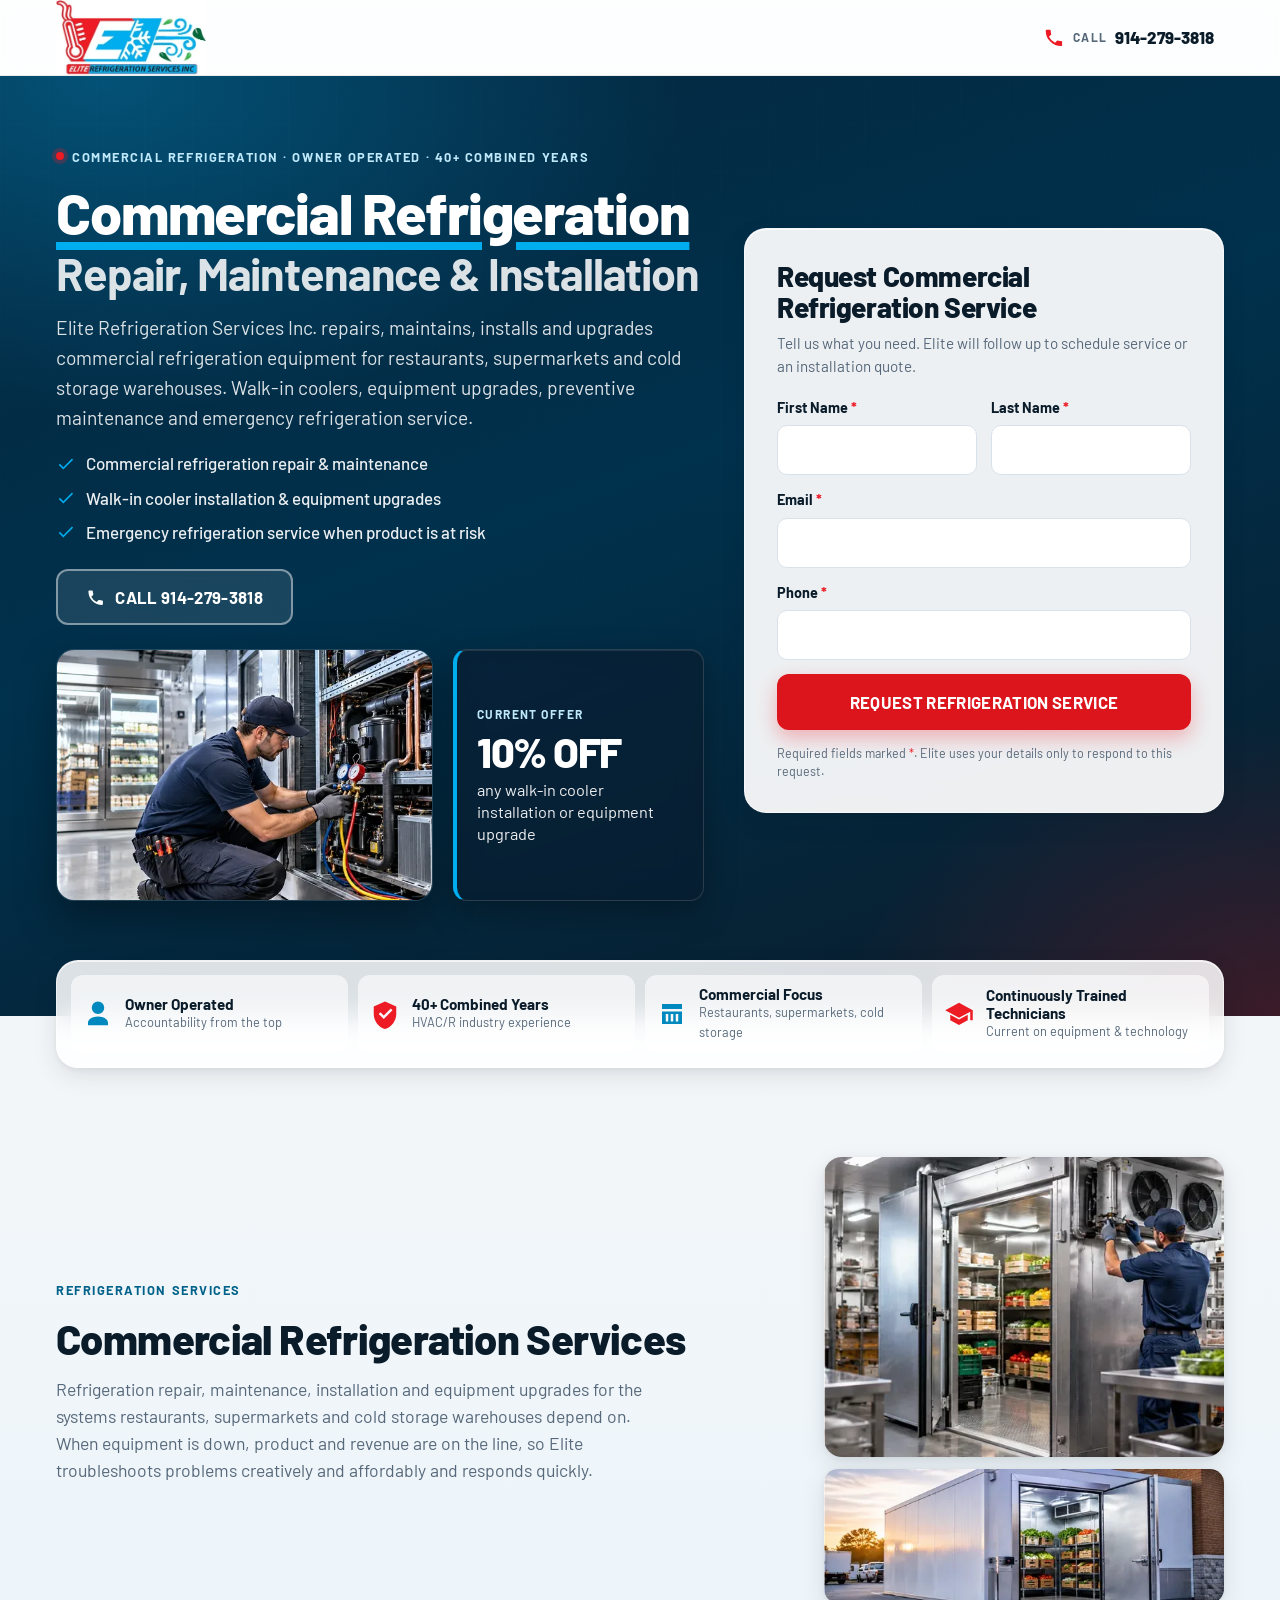
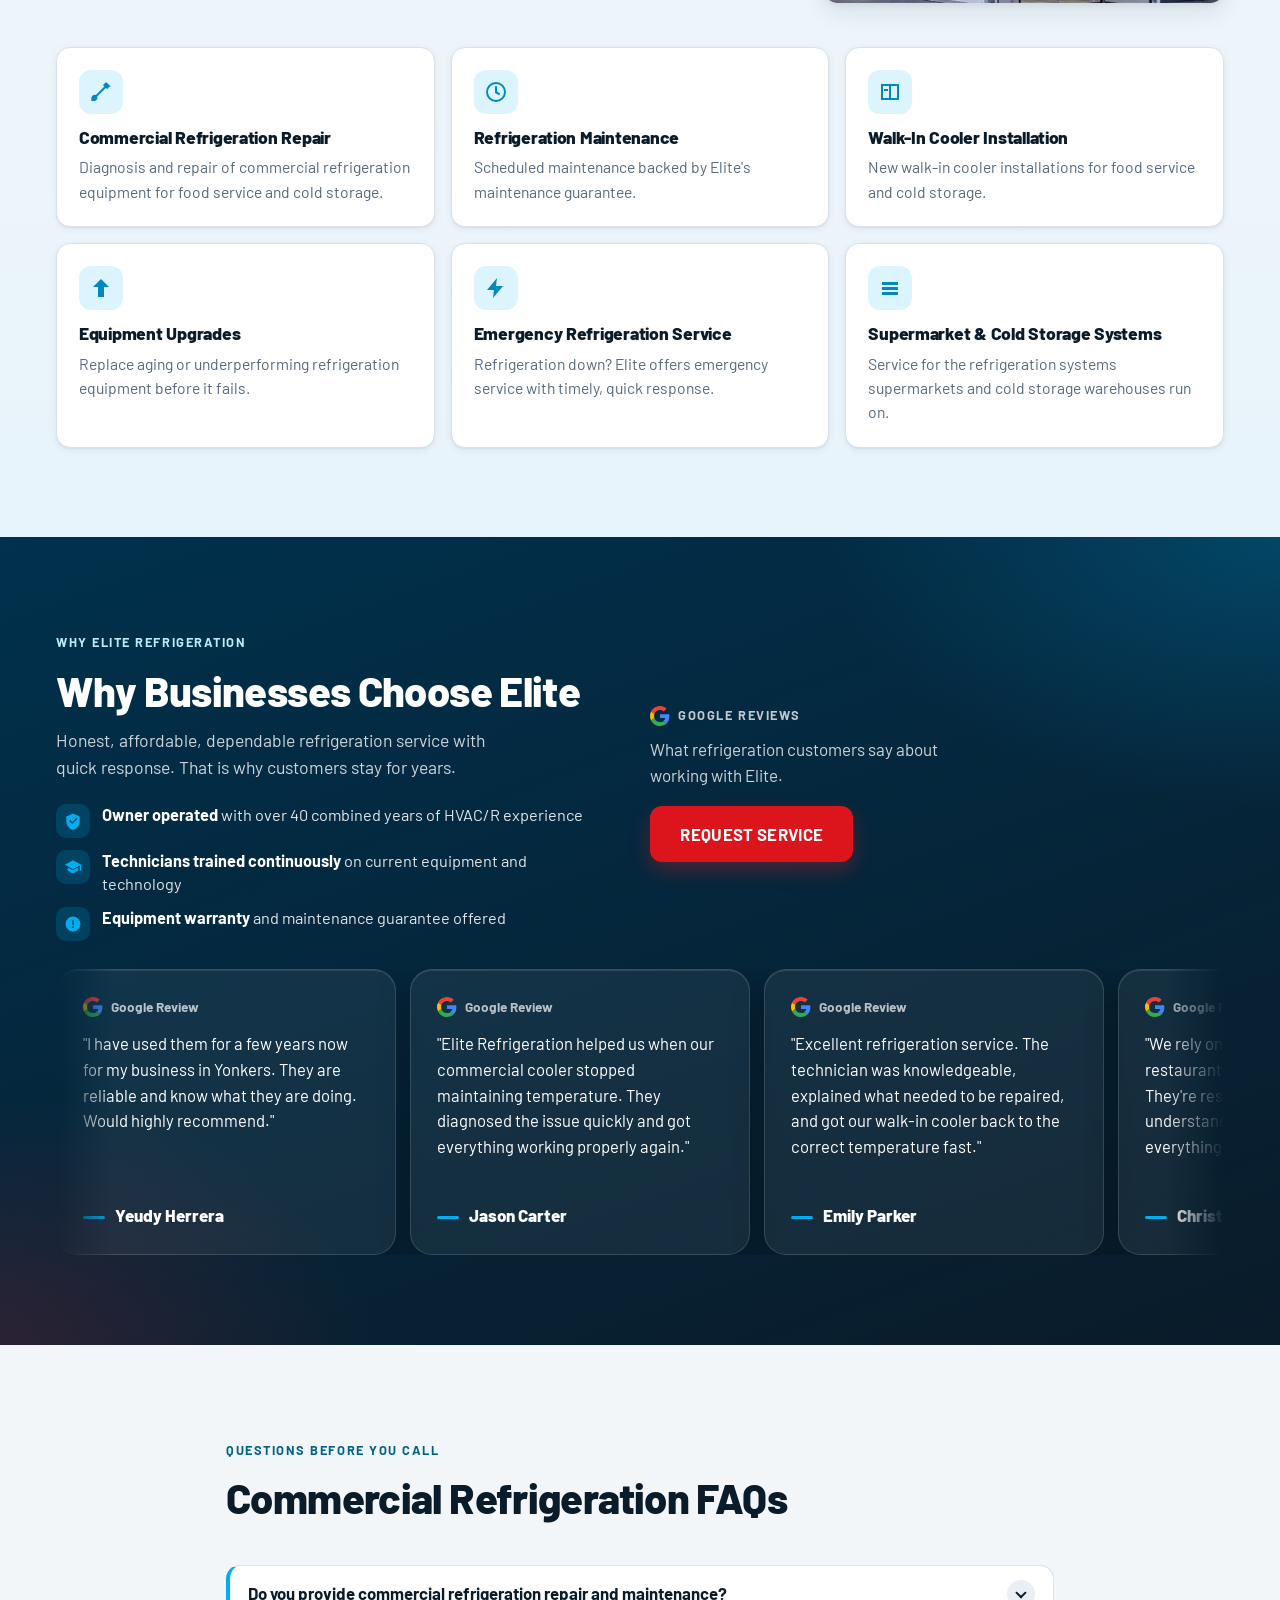
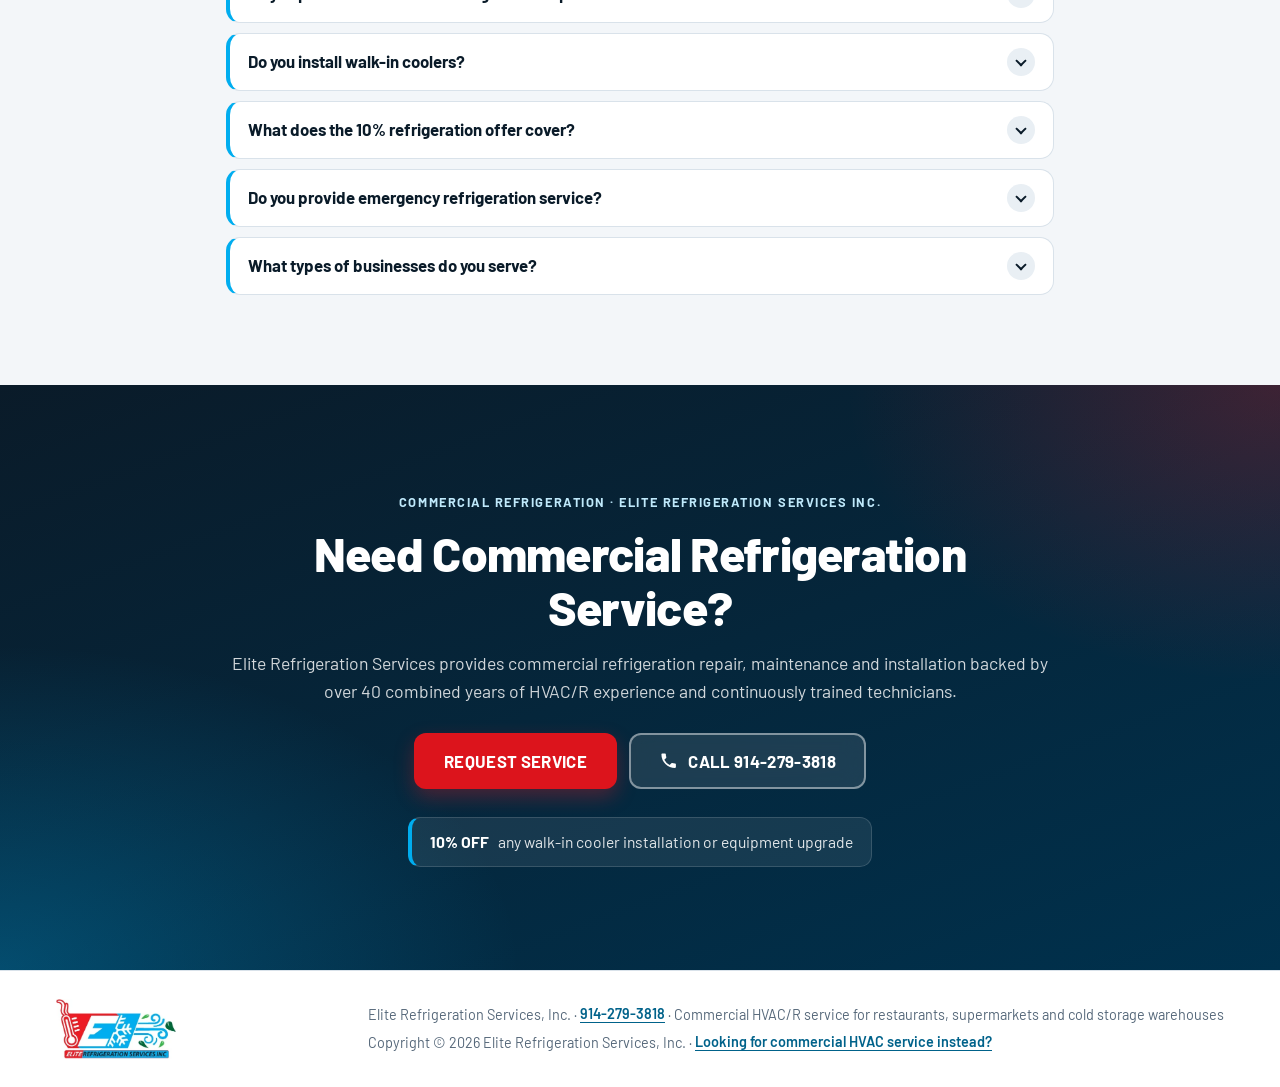
<file: index.html>
<!DOCTYPE html>
<html lang="en">
<head>
  <meta charset="utf-8">
  <meta name="viewport" content="width=device-width, initial-scale=1">
  <title>Elite Refrigeration Services Inc.</title>
  <meta name="robots" content="noindex">
  <!-- Router: each Google Ads campaign should link directly to /refrigeration/ or /hvac/.
       This page only forwards stray visits (with their query string intact) to the matching campaign page. -->
  <script>
    (function () {
      var p = new URLSearchParams(location.search);
      var s = [p.get('service'), p.get('utm_campaign'), p.get('utm_term'), p.get('utm_content')].join(' ').toLowerCase();
      var hvac = /hvac|heat[\s-]?pump|ductless|mini[\s-]?split|air[\s-]?cond|\bac\b|heating|furnace|rooftop/.test(s);
      var refr = /refrig|cooler|freezer|walk-?in|cold[\s-]?storage/.test(s);
      var target = (hvac && !refr) ? 'hvac/' : 'refrigeration/';
      location.replace(target + location.search);
    })();
  </script>
  <meta http-equiv="refresh" content="0; url=refrigeration/">
</head>
<body>
  <p>Continue to <a href="refrigeration/">Commercial Refrigeration</a> or <a href="hvac/">Commercial HVAC</a>.</p>
</body>
</html>
</file>
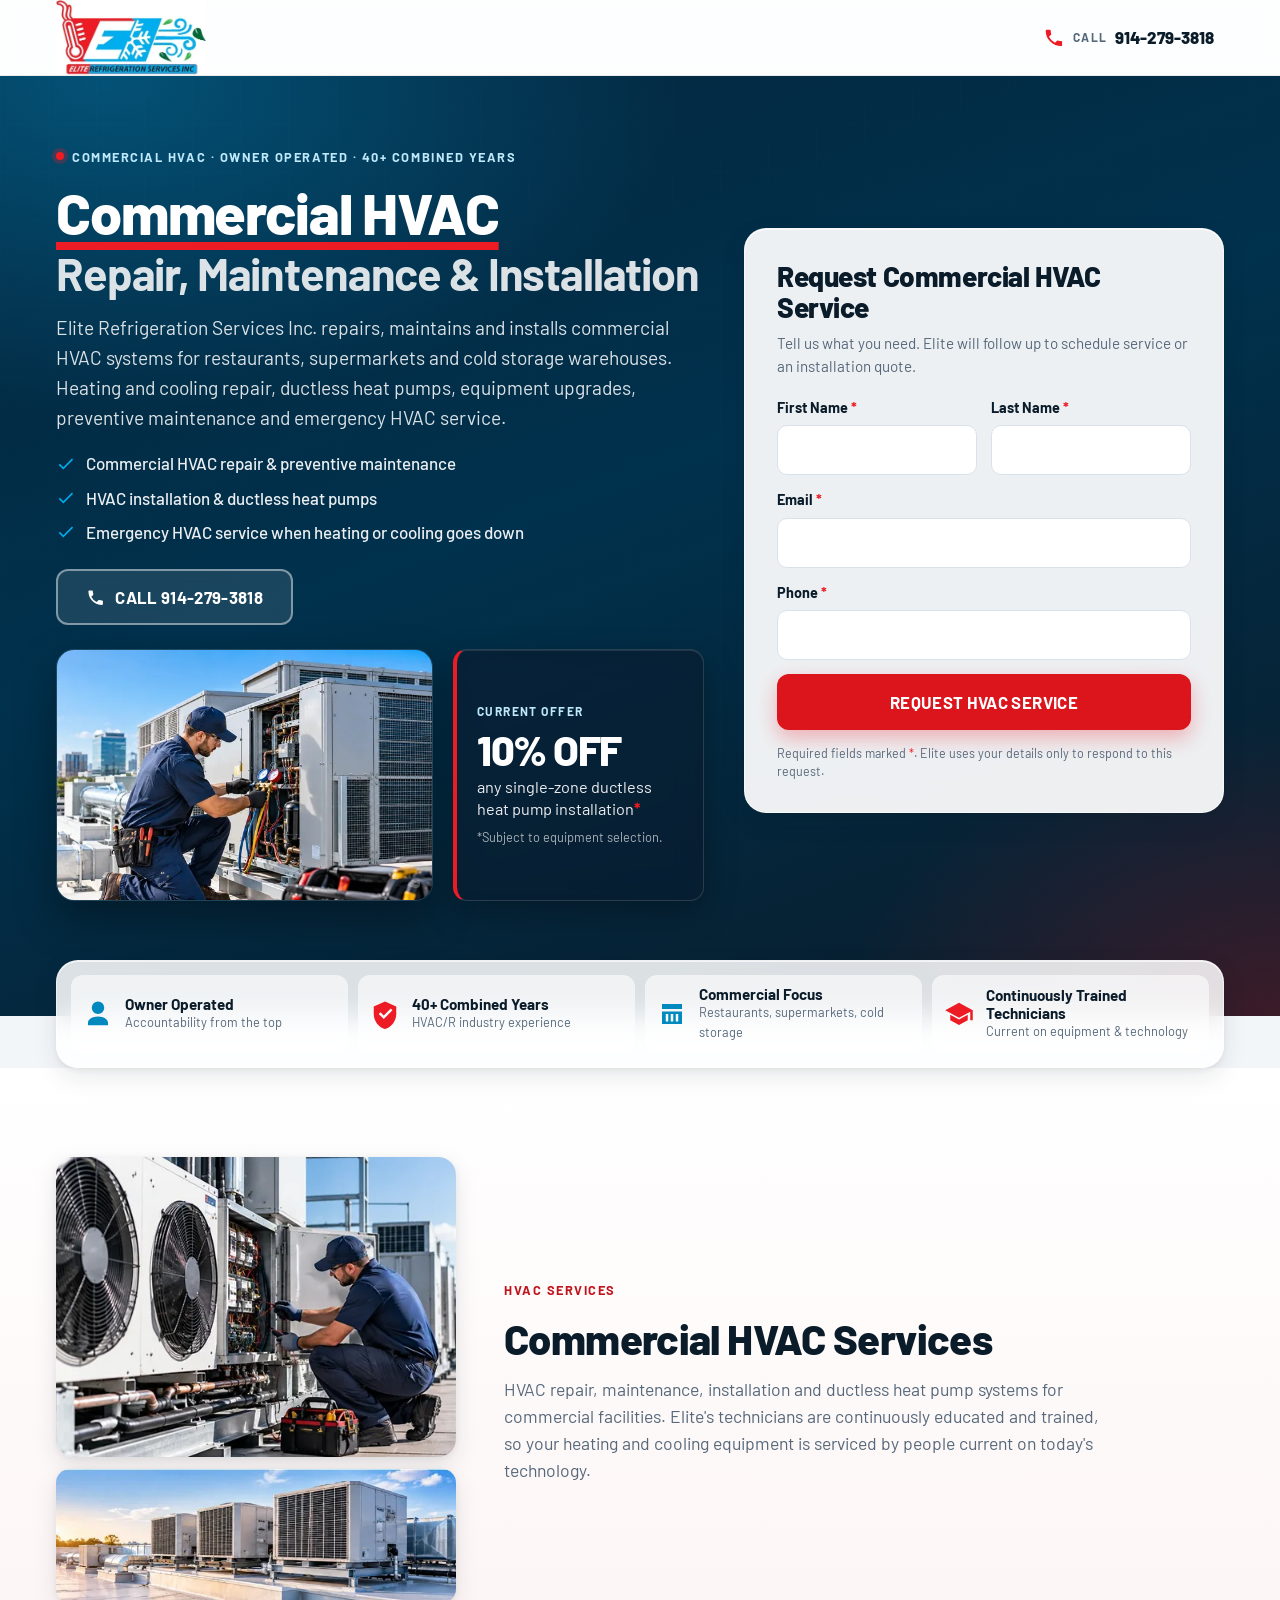
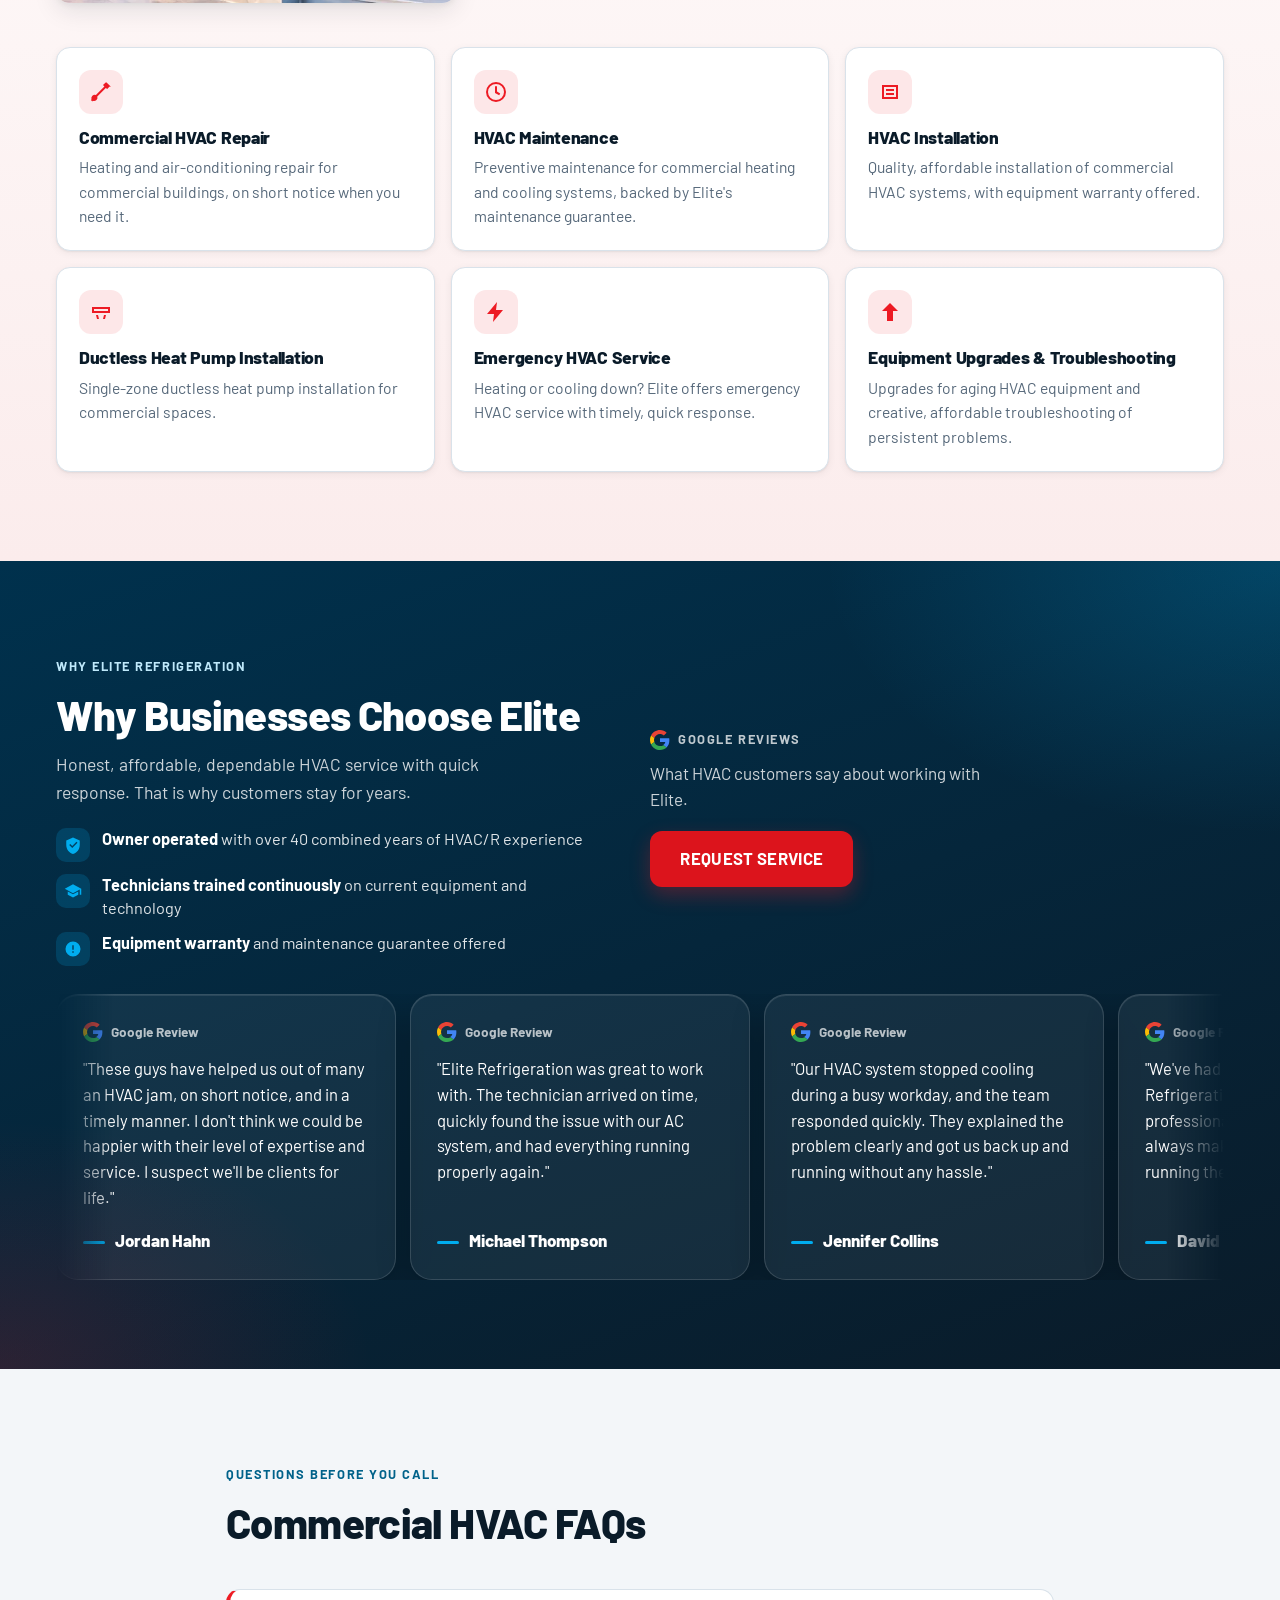
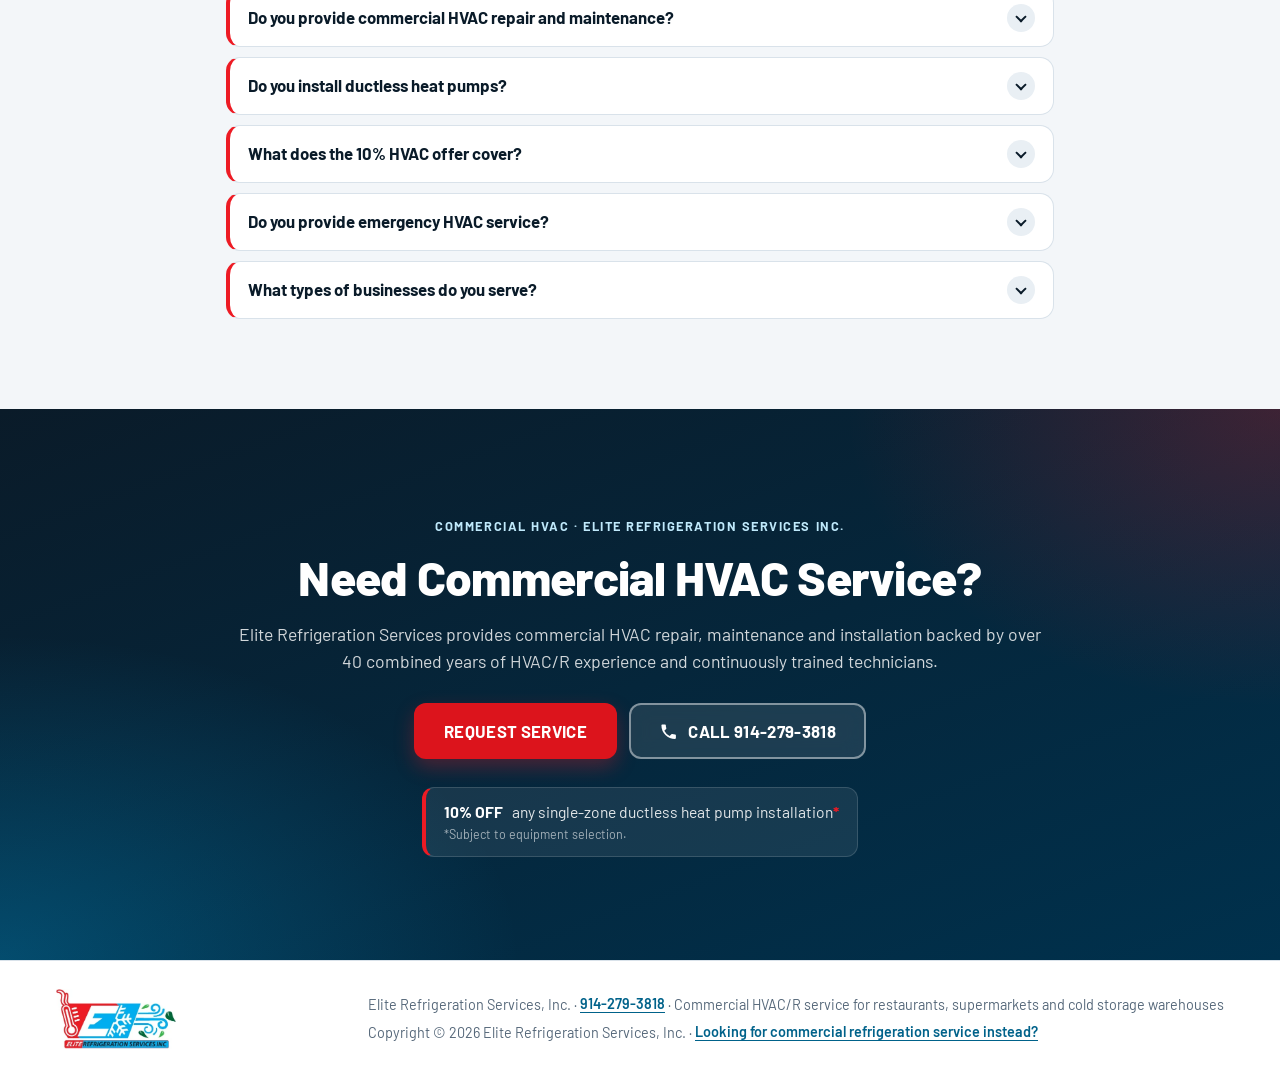
<file: hvac/index.html>
<!DOCTYPE html>
<html lang="en" data-service="hvac">
<head>
  <meta charset="utf-8">
  <meta name="viewport" content="width=device-width, initial-scale=1, viewport-fit=cover">
  <title>Commercial HVAC Repair, Maintenance &amp; Installation | Elite Refrigeration Services Inc.</title>
  <meta name="description" content="Commercial HVAC repair, maintenance, installation and ductless heat pump systems for restaurants, supermarkets and cold storage warehouses. Owner operated, 40+ combined years HVAC/R experience. 10% off single-zone ductless heat pump installation. Call 914-279-3818.">
  <link rel="canonical" href="https://go.eliterefrigeration.com/elite-offer/hvac/">
  <meta name="theme-color" content="#00314D">
  <meta property="og:type" content="website">
  <meta property="og:site_name" content="Elite Refrigeration Services Inc.">
  <meta property="og:title" content="Commercial HVAC Repair, Maintenance &amp; Installation">
  <meta property="og:description" content="Commercial HVAC repair, maintenance, installation and ductless heat pump systems for restaurants, supermarkets and cold storage warehouses. Owner operated, 40+ combined years HVAC/R experience. 10% off single-zone ductless heat pump installation. Call 914-279-3818.">
  <meta property="og:url" content="https://go.eliterefrigeration.com/elite-offer/hvac/">
  <meta property="og:image" content="https://go.eliterefrigeration.com/elite-offer/assets/images/hvac-hero-900.jpg">
  <meta name="twitter:card" content="summary_large_image">
  <link rel="icon" href="data:image/svg+xml,%3Csvg xmlns='http://www.w3.org/2000/svg' viewBox='0 0 64 64'%3E%3Crect width='64' height='64' rx='14' fill='%2300314D'/%3E%3Cpath d='M32 10v44M13 21l38 22M13 43l38-22' stroke='%2300ADEF' stroke-width='6' stroke-linecap='round'/%3E%3Ccircle cx='32' cy='32' r='6' fill='%23ED1B24'/%3E%3C/svg%3E">
  <script>document.documentElement.className += ' js';</script>

  <link rel="preconnect" href="https://fonts.googleapis.com">
  <link rel="preconnect" href="https://fonts.gstatic.com" crossorigin>
  <link rel="stylesheet" href="../assets/css/styles.css">
  <!-- Web font loads without blocking render; the metric-matched fallback renders first (font-display: swap). -->
  <link rel="stylesheet" href="https://fonts.googleapis.com/css2?family=Barlow:wght@400;500;600;700;800&display=swap" media="print" onload="this.media='all'">
  <noscript><link rel="stylesheet" href="https://fonts.googleapis.com/css2?family=Barlow:wght@400;500;600;700;800&display=swap"></noscript>

  <!-- Google Tag Manager: paste the GTM container snippet here. Do not hard-code IDs without confirming them.
  <script>(function(w,d,s,l,i){ ... })(window,document,'script','dataLayer','GTM-XXXXXXX');</script>
  -->
  <!-- Google Ads / GA4 (gtag.js) alternative if GTM is not used:
  <script async src="https://www.googletagmanager.com/gtag/js?id=AW-XXXXXXXXX"></script>
  <script>window.dataLayer=window.dataLayer||[];function gtag(){dataLayer.push(arguments);}gtag('js',new Date());gtag('config','AW-XXXXXXXXX');gtag('config','G-XXXXXXXXXX');</script>
  -->
  <script>window.dataLayer = window.dataLayer || [];</script>

  <script type="application/ld+json">
  {
    "@context": "https://schema.org",
    "@type": "HVACBusiness",
    "name": "Elite Refrigeration Services Inc.",
    "telephone": "+1-914-279-3818",
    "url": "https://eliterefrigeration.com/",
    "slogan": "Discover True Service",
    "description": "Owner operated commercial HVAC and refrigeration (HVAC/R) company with over 40 combined years of industry experience, serving supermarkets, cold storage warehouses and restaurants."
  }
  </script>
</head>
<body class="page--hvac">
  <!-- Google Tag Manager (noscript): paste the GTM noscript iframe here. -->

  <a class="skip-link" href="#request-service">Skip to service request form</a>

  <!-- ============================== HEADER ============================== -->
  <header class="site-header" id="site-header">
    <div class="container header-inner">
      <a class="brand" href="#top" aria-label="Elite Refrigeration Services Inc. – back to top">
        <picture>
          <source srcset="../assets/images/elite-refrigeration-logo.webp" type="image/webp">
          <img src="../assets/images/elite-refrigeration-logo.png" width="350" height="175" alt="Elite Refrigeration Services Inc." decoding="async">
        </picture>
      </a>
      <a id="header-phone" class="header-phone" href="tel:9142793818" data-conversion-type="phone" data-service="hvac" data-cta-label="header-phone">
        <svg class="icon" aria-hidden="true" viewBox="0 0 24 24"><path d="M6.6 10.8a15.1 15.1 0 0 0 6.6 6.6l2.2-2.2a1 1 0 0 1 1-.25c1.1.37 2.3.57 3.6.57a1 1 0 0 1 1 1V20a1 1 0 0 1-1 1A17 17 0 0 1 3 4a1 1 0 0 1 1-1h3.5a1 1 0 0 1 1 1c0 1.25.2 2.45.57 3.57a1 1 0 0 1-.25 1L6.6 10.8Z"/></svg>
        <span class="header-phone__label">Call</span>
        <span class="header-phone__number">914-279-3818</span>
      </a>
    </div>
  </header>

  <main id="top">

    <!-- ============================== HERO + LEAD FORM ============================== -->
    <section class="hero hero--single" aria-labelledby="hero-heading">
      <div class="hero__bg" aria-hidden="true"></div>
      <div class="container hero__grid">

        <div class="hero__main">
          <div class="hero__copy">
            <p class="eyebrow eyebrow--light"><span class="eyebrow__dot" aria-hidden="true"></span>Commercial HVAC · Owner Operated · 40+ Combined Years</p>
            <h1 id="hero-heading" class="hero__title">
              <span class="hero__svc hero__svc--hvac">Commercial HVAC</span>
              <span class="hero__title-line">Repair, Maintenance &amp; Installation</span>
            </h1>
            <p class="hero__lead">Elite Refrigeration Services Inc. repairs, maintains and installs commercial HVAC systems for restaurants, supermarkets and cold storage warehouses. Heating and cooling repair, ductless heat pumps, equipment upgrades, preventive maintenance and emergency HVAC service.</p>
            <!-- SERVICE AREA (verify first): once confirmed, set SERVICE_AREA in the generator or add here:
                 <p class="hero__area">Serving Westchester County and the Bronx</p> -->
          </div>

          <ul class="hero__points" aria-label="Key facts">
            <li><svg class="icon" aria-hidden="true" viewBox="0 0 24 24"><path d="M9 16.2 4.8 12l-1.4 1.4L9 19 21 7l-1.4-1.4z"/></svg>Commercial HVAC repair &amp; preventive maintenance</li>
            <li><svg class="icon" aria-hidden="true" viewBox="0 0 24 24"><path d="M9 16.2 4.8 12l-1.4 1.4L9 19 21 7l-1.4-1.4z"/></svg>HVAC installation &amp; ductless heat pumps</li>
            <li><svg class="icon" aria-hidden="true" viewBox="0 0 24 24"><path d="M9 16.2 4.8 12l-1.4 1.4L9 19 21 7l-1.4-1.4z"/></svg>Emergency HVAC service when heating or cooling goes down</li>
          </ul>

          <div class="hero__actions">
            <a id="hero-phone" class="btn btn--glass btn--lg" href="tel:9142793818" data-conversion-type="phone" data-service="hvac" data-cta-label="hero-phone">
              <svg class="icon" aria-hidden="true" viewBox="0 0 24 24"><path d="M6.6 10.8a15.1 15.1 0 0 0 6.6 6.6l2.2-2.2a1 1 0 0 1 1-.25c1.1.37 2.3.57 3.6.57a1 1 0 0 1 1 1V20a1 1 0 0 1-1 1A17 17 0 0 1 3 4a1 1 0 0 1 1-1h3.5a1 1 0 0 1 1 1c0 1.25.2 2.45.57 3.57a1 1 0 0 1-.25 1L6.6 10.8Z"/></svg>
              Call 914-279-3818
            </a>
            <a id="hero-request-service" class="btn btn--red btn--lg hero__mobile-request" href="#request-service" data-scroll-to-form data-conversion-type="lead" data-service="hvac" data-cta-label="hero-request-service">Request Service</a>
          </div>

          <div class="hero__sub">
            <div class="hero__media">
              <picture>
                <source type="image/webp" srcset="../assets/images/hvac-hero-600.webp 600w, ../assets/images/hvac-hero-900.webp 900w" sizes="(max-width: 899px) calc(100vw - 32px), 400px">
                <img src="../assets/images/hvac-hero-900.jpg" srcset="../assets/images/hvac-hero-600.jpg 600w, ../assets/images/hvac-hero-900.jpg 900w" sizes="(max-width: 899px) calc(100vw - 32px), 400px" width="900" height="600" alt="HVAC technician reading refrigerant gauges on a rooftop commercial HVAC unit" decoding="async">
              </picture>
            </div>
            <div class="hero__offer glass-dark hero__offer--hvac" id="offer">
              <p class="hero__offer-kicker">Current Offer</p>
              <p class="hero__offer-value">10% OFF</p>
              <p class="hero__offer-text">any single-zone ductless heat pump installation<span class="asterisk">*</span></p>
              <p class="hero__offer-note">*Subject to equipment selection.</p>
            </div>
          </div>
        </div>

        <div class="hero__form" id="request-service">
          <div class="form-card glass">
            <div class="form-card__head">
              <h2 class="form-card__title">Request Commercial HVAC Service</h2>
              <p class="form-card__sub">Tell us what you need. Elite will follow up to schedule service or an installation quote.</p>
            </div>

            <!-- CONNECT EXISTING ELITE REFRIGERATION FORM ENDPOINT HERE
                 Set the form "action" attribute to the existing lead endpoint (WordPress form handler, CRM webhook, Zapier, etc.).
                 assets/js/main.js POSTs the fields via fetch() when an action is present and expects a 2xx response.
                 Replace the honeypot with the existing bot protection (reCAPTCHA / hCaptcha / Turnstile) if required.
                 The page never fakes a successful submission: with no action set, visitors are asked to call. -->
            <form id="lead-form" class="lead-form" action="" method="post" novalidate>
              <div class="form-row">
                <div class="field">
                  <label for="first_name">First Name <span class="req" aria-hidden="true">*</span></label>
                  <input id="first_name" name="first_name" type="text" autocomplete="given-name" required aria-required="true" aria-describedby="first_name-error">
                  <p class="field-error" id="first_name-error" aria-live="polite"></p>
                </div>
                <div class="field">
                  <label for="last_name">Last Name <span class="req" aria-hidden="true">*</span></label>
                  <input id="last_name" name="last_name" type="text" autocomplete="family-name" required aria-required="true" aria-describedby="last_name-error">
                  <p class="field-error" id="last_name-error" aria-live="polite"></p>
                </div>
              </div>
              <div class="field">
                <label for="email">Email <span class="req" aria-hidden="true">*</span></label>
                <input id="email" name="email" type="email" autocomplete="email" required aria-required="true" aria-describedby="email-error" inputmode="email" spellcheck="false">
                <p class="field-error" id="email-error" aria-live="polite"></p>
              </div>
              <div class="field">
                <label for="phone">Phone <span class="req" aria-hidden="true">*</span></label>
                <input id="phone" name="phone" type="tel" autocomplete="tel" required aria-required="true" aria-describedby="phone-error" inputmode="tel">
                <p class="field-error" id="phone-error" aria-live="polite"></p>
              </div>

              <!-- Honeypot bot protection: hidden from humans, must stay empty. -->
              <div class="hp" aria-hidden="true">
                <label for="company_website">Website</label>
                <input id="company_website" name="company_website" type="text" tabindex="-1" autocomplete="off">
              </div>

              <!-- Service context + Google Ads attribution (populated by JS from the URL; never shown to visitors) -->
              <input type="hidden" name="service_needed" value="Commercial HVAC">
              <input type="hidden" name="service_interest" id="f-service_interest" value="hvac">
              <input type="hidden" name="landing_page" id="f-landing_page" value="elite-offer-hvac">
              <input type="hidden" name="utm_source" id="f-utm_source">
              <input type="hidden" name="utm_medium" id="f-utm_medium">
              <input type="hidden" name="utm_campaign" id="f-utm_campaign">
              <input type="hidden" name="utm_term" id="f-utm_term">
              <input type="hidden" name="utm_content" id="f-utm_content">
              <input type="hidden" name="gclid" id="f-gclid">
              <input type="hidden" name="gbraid" id="f-gbraid">
              <input type="hidden" name="wbraid" id="f-wbraid">
              <input type="hidden" name="page_url" id="f-page_url" value="">

              <p class="form-status" id="form-status" role="status" aria-live="polite" hidden></p>

              <button id="form-submit" class="btn btn--red btn--lg btn--block" type="submit" data-conversion-type="lead" data-service="hvac" data-cta-label="form-submit">Request HVAC Service</button>
              <p class="form-fineprint">Required fields marked <span class="req">*</span>. Elite uses your details only to respond to this request.</p>
            </form>

            <div id="form-success" class="form-success" hidden tabindex="-1">
              <svg class="icon icon--xl" aria-hidden="true" viewBox="0 0 24 24"><path d="M12 2a10 10 0 1 0 0 20 10 10 0 0 0 0-20Zm-1.2 14.2-3.8-3.8 1.4-1.4 2.4 2.4 5.2-5.2 1.4 1.4-6.6 6.6Z"/></svg>
              <h3>Request received</h3>
              <p>Thank you. Elite Refrigeration Services will follow up shortly. Need help right away? Call <a href="tel:9142793818" data-conversion-type="phone" data-service="hvac" data-cta-label="success-phone">914-279-3818</a>.</p>
            </div>
          </div>
        </div>
      </div>
    </section>

    <!-- ============================== TRUST STRIP ============================== -->
    <section class="trust" aria-label="Why customers choose Elite Refrigeration">
      <div class="container">
        <ul class="trust__list glass">
          <li class="trust__item"><svg class="icon" aria-hidden="true" viewBox="0 0 24 24"><path d="M12 12a5 5 0 1 0 0-10 5 5 0 0 0 0 10Zm0 2c-4.4 0-8 2.2-8 5v2h16v-2c0-2.8-3.6-5-8-5Z"/></svg><div><strong>Owner Operated</strong><span>Accountability from the top</span></div></li>
          <li class="trust__item"><svg class="icon" aria-hidden="true" viewBox="0 0 24 24"><path d="M12 2 3 6v6c0 5.5 3.8 10.7 9 12 5.2-1.3 9-6.5 9-12V6l-9-4Zm-1 14-4-4 1.4-1.4L11 13.2l5.6-5.6L18 9l-7 7Z"/></svg><div><strong>40+ Combined Years</strong><span>HVAC/R industry experience</span></div></li>
          <li class="trust__item"><svg class="icon" aria-hidden="true" viewBox="0 0 24 24"><path d="M4 4h16v4H4V4Zm0 6h16v10H4V10Zm3 2v6h2v-6H7Zm4 0v6h2v-6h-2Zm4 0v6h2v-6h-2Z"/></svg><div><strong>Commercial Focus</strong><span>Restaurants, supermarkets, cold storage</span></div></li>
          <li class="trust__item"><svg class="icon" aria-hidden="true" viewBox="0 0 24 24"><path d="M12 3 1 9l11 6 9-4.9V17h2V9L12 3Zm-7 9.6V17l7 3.8 7-3.8v-4.4l-7 3.8-7-3.8Z"/></svg><div><strong>Continuously Trained Technicians</strong><span>Current on equipment &amp; technology</span></div></li>
        </ul>
      </div>
    </section>

    <!-- ============================== SERVICES ============================== -->
    <section class="section service-section service-section--hvac" id="services" aria-labelledby="services-heading">
      <div class="container">
        <div class="service-section__intro reveal">
          <div class="service-section__text">
            <p class="eyebrow eyebrow--red">HVAC Services</p>
            <h2 id="services-heading">Commercial HVAC Services</h2>
            <p class="section__lead">HVAC repair, maintenance, installation and ductless heat pump systems for commercial facilities. Elite's technicians are continuously educated and trained, so your heating and cooling equipment is serviced by people current on today's technology.</p>
          </div>
          <figure class="service-section__media">
            <picture>
                <source type="image/webp" srcset="../assets/images/hvac-services-500.webp 500w, ../assets/images/hvac-services-800.webp 800w" sizes="(max-width: 899px) calc(100vw - 32px), 400px">
                <img src="../assets/images/hvac-services-800.jpg" srcset="../assets/images/hvac-services-500.jpg 500w, ../assets/images/hvac-services-800.jpg 800w" sizes="(max-width: 899px) calc(100vw - 32px), 400px" width="800" height="600" alt="Technician testing the electrical panel of a commercial condenser unit" loading="lazy" decoding="async">
              </picture>
            <picture>
                <source type="image/webp" srcset="../assets/images/hvac-rooftop-units-600.webp 600w, ../assets/images/hvac-rooftop-units-900.webp 900w" sizes="(max-width: 899px) calc(100vw - 32px), 400px">
                <img src="../assets/images/hvac-rooftop-units-900.jpg" srcset="../assets/images/hvac-rooftop-units-600.jpg 600w, ../assets/images/hvac-rooftop-units-900.jpg 900w" sizes="(max-width: 899px) calc(100vw - 32px), 400px" width="900" height="300" alt="Row of rooftop commercial HVAC condensing units" loading="lazy" decoding="async">
              </picture>
          </figure>
        </div>
        <ul class="cards cards--3 reveal" aria-label="Commercial HVAC Services">
            <li class="card card--red">
              <span class="card__icon" aria-hidden="true"><svg viewBox="0 0 24 24"><path d="m21.7 6.6-3.9-3.9a1 1 0 0 0-1.4 0L14 5.1l1.4 1.4-8.5 8.5a3.5 3.5 0 0 0-4.4 4.4l-.6.6 1.4 1.4.6-.6a3.5 3.5 0 0 0 4.4-4.4l8.5-8.5L18.2 9l2.4-2.4a1 1 0 0 0 1.1 0Z"/></svg></span>
              <h3>Commercial HVAC Repair</h3>
              <p>Heating and air-conditioning repair for commercial buildings, on short notice when you need it.</p>
            </li>
            <li class="card card--red">
              <span class="card__icon" aria-hidden="true"><svg viewBox="0 0 24 24"><path d="M12 6a1 1 0 0 1 1 1v4.6l3.2 1.9-1 1.7L11 13V7a1 1 0 0 1 1-1Zm0-4a10 10 0 1 1 0 20 10 10 0 0 1 0-20Zm0 2a8 8 0 1 0 0 16 8 8 0 0 0 0-16Z"/></svg></span>
              <h3>HVAC Maintenance</h3>
              <p>Preventive maintenance for commercial heating and cooling systems, backed by Elite's maintenance guarantee.</p>
            </li>
            <li class="card card--red">
              <span class="card__icon" aria-hidden="true"><svg viewBox="0 0 24 24"><path d="M4 5h16v14H4V5Zm2 2v10h12V7H6Zm2 2h8v2H8V9Zm0 4h8v2H8v-2Z"/></svg></span>
              <h3>HVAC Installation</h3>
              <p>Quality, affordable installation of commercial HVAC systems, with equipment warranty offered.</p>
            </li>
            <li class="card card--red">
              <span class="card__icon" aria-hidden="true"><svg viewBox="0 0 24 24"><path d="M3 7h18v6H3V7Zm2 2v2h14V9H5Zm2 6h2l1 4H8l-1-4Zm8 0h2l-1 4h-2l1-4Z"/></svg></span>
              <h3>Ductless Heat Pump Installation</h3>
              <p>Single-zone ductless heat pump installation for commercial spaces.</p>
            </li>
            <li class="card card--red">
              <span class="card__icon" aria-hidden="true"><svg viewBox="0 0 24 24"><path d="M13 2 3 14h7l-1 8 10-12h-7l1-8Z"/></svg></span>
              <h3>Emergency HVAC Service</h3>
              <p>Heating or cooling down? Elite offers emergency HVAC service with timely, quick response.</p>
            </li>
            <li class="card card--red">
              <span class="card__icon" aria-hidden="true"><svg viewBox="0 0 24 24"><path d="M12 3 4 11h5v10h6V11h5l-8-8Z"/></svg></span>
              <h3>Equipment Upgrades &amp; Troubleshooting</h3>
              <p>Upgrades for aging HVAC equipment and creative, affordable troubleshooting of persistent problems.</p>
            </li>
        </ul>
      </div>
    </section>

    <!-- ============================== WHY ELITE + REVIEWS ============================== -->
    <section class="section proof" id="why-elite" aria-labelledby="why-heading">
      <div class="proof__bg" aria-hidden="true"></div>
      <div class="container">
        <div class="proof__grid reveal">
          <div class="proof__intro">
            <p class="eyebrow eyebrow--light">Why Elite Refrigeration</p>
            <h2 id="why-heading">Why Businesses Choose Elite</h2>
            <p class="proof__lead">Honest, affordable, dependable HVAC service with quick response. That is why customers stay for years.</p>
            <ul class="proof__list">
              <li><span class="proof__mark" aria-hidden="true"><svg viewBox="0 0 24 24"><path d="M12 2 3 6v6c0 5.5 3.8 10.7 9 12 5.2-1.3 9-6.5 9-12V6l-9-4Zm-1 14-4-4 1.4-1.4L11 13.2l5.6-5.6L18 9l-7 7Z"/></svg></span><span><strong>Owner operated</strong> with over 40 combined years of HVAC/R experience</span></li>
              <li><span class="proof__mark" aria-hidden="true"><svg viewBox="0 0 24 24"><path d="M12 3 1 9l11 6 9-4.9V17h2V9L12 3Zm-7 9.6V17l7 3.8 7-3.8v-4.4l-7 3.8-7-3.8Z"/></svg></span><span><strong>Technicians trained continuously</strong> on current equipment and technology</span></li>
              <li><span class="proof__mark" aria-hidden="true"><svg viewBox="0 0 24 24"><path d="M12 2a10 10 0 1 0 0 20 10 10 0 0 0 0-20Zm1 15h-2v-2h2v2Zm0-4h-2V7h2v6Z"/></svg></span><span><strong>Equipment warranty</strong> and maintenance guarantee offered</span></li>
            </ul>
          </div>
          <div class="proof__aside">
            <p class="proof__aside-kicker"><svg class="icon" aria-hidden="true" viewBox="0 0 48 48"><path fill="#EA4335" d="M24 9.5c3.5 0 6.6 1.2 9.1 3.6l6.8-6.8C35.8 2.5 30.3 0 24 0 14.6 0 6.5 5.4 2.6 13.3l7.9 6.1C12.4 13.7 17.7 9.5 24 9.5z"/><path fill="#4285F4" d="M46.5 24.5c0-1.6-.1-3.1-.4-4.5H24v9h12.7c-.6 2.9-2.2 5.4-4.7 7.1l7.6 5.9c4.4-4.1 6.9-10.1 6.9-17.5z"/><path fill="#FBBC05" d="M10.5 28.6A14.5 14.5 0 0 1 9.7 24c0-1.6.3-3.1.8-4.6l-7.9-6.1A24 24 0 0 0 0 24c0 3.9.9 7.5 2.6 10.7l7.9-6.1z"/><path fill="#34A853" d="M24 48c6.5 0 11.9-2.1 15.9-5.8l-7.6-5.9c-2.1 1.4-4.9 2.3-8.3 2.3-6.3 0-11.6-4.2-13.5-10l-7.9 6.1C6.5 42.6 14.6 48 24 48z"/></svg> Google Reviews</p>
            <p class="proof__aside-text">What HVAC customers say about working with Elite.</p>
            <a id="proof-request-service" class="btn btn--red btn--lg" href="#request-service" data-scroll-to-form data-conversion-type="lead" data-service="hvac" data-cta-label="proof-request-service">Request Service</a>
          </div>
        </div>
        <!-- Continuous review ticker: CSS-only, pauses on hover/focus, becomes a swipeable row under prefers-reduced-motion.
             The second list is a visual duplicate for the seamless loop and is hidden from assistive technology. -->
        <div class="ticker reveal" aria-label="Google reviews from Elite Refrigeration customers">
          <div class="ticker__track" style="--ticker-count: 6">
            <ul class="proof__reviews">
          <li class="review review--dark glass-dark">
            <p class="review__source"><svg class="icon" aria-hidden="true" viewBox="0 0 48 48"><path fill="#EA4335" d="M24 9.5c3.5 0 6.6 1.2 9.1 3.6l6.8-6.8C35.8 2.5 30.3 0 24 0 14.6 0 6.5 5.4 2.6 13.3l7.9 6.1C12.4 13.7 17.7 9.5 24 9.5z"/><path fill="#4285F4" d="M46.5 24.5c0-1.6-.1-3.1-.4-4.5H24v9h12.7c-.6 2.9-2.2 5.4-4.7 7.1l7.6 5.9c4.4-4.1 6.9-10.1 6.9-17.5z"/><path fill="#FBBC05" d="M10.5 28.6A14.5 14.5 0 0 1 9.7 24c0-1.6.3-3.1.8-4.6l-7.9-6.1A24 24 0 0 0 0 24c0 3.9.9 7.5 2.6 10.7l7.9-6.1z"/><path fill="#34A853" d="M24 48c6.5 0 11.9-2.1 15.9-5.8l-7.6-5.9c-2.1 1.4-4.9 2.3-8.3 2.3-6.3 0-11.6-4.2-13.5-10l-7.9 6.1C6.5 42.6 14.6 48 24 48z"/></svg> Google Review</p>
            <blockquote><p>"These guys have helped us out of many an HVAC jam, on short notice, and in a timely manner. I don't think we could be happier with their level of expertise and service. I suspect we'll be clients for life."</p></blockquote>
            <p class="review__author">Jordan Hahn</p>
          </li>
          <li class="review review--dark glass-dark">
            <p class="review__source"><svg class="icon" aria-hidden="true" viewBox="0 0 48 48"><path fill="#EA4335" d="M24 9.5c3.5 0 6.6 1.2 9.1 3.6l6.8-6.8C35.8 2.5 30.3 0 24 0 14.6 0 6.5 5.4 2.6 13.3l7.9 6.1C12.4 13.7 17.7 9.5 24 9.5z"/><path fill="#4285F4" d="M46.5 24.5c0-1.6-.1-3.1-.4-4.5H24v9h12.7c-.6 2.9-2.2 5.4-4.7 7.1l7.6 5.9c4.4-4.1 6.9-10.1 6.9-17.5z"/><path fill="#FBBC05" d="M10.5 28.6A14.5 14.5 0 0 1 9.7 24c0-1.6.3-3.1.8-4.6l-7.9-6.1A24 24 0 0 0 0 24c0 3.9.9 7.5 2.6 10.7l7.9-6.1z"/><path fill="#34A853" d="M24 48c6.5 0 11.9-2.1 15.9-5.8l-7.6-5.9c-2.1 1.4-4.9 2.3-8.3 2.3-6.3 0-11.6-4.2-13.5-10l-7.9 6.1C6.5 42.6 14.6 48 24 48z"/></svg> Google Review</p>
            <blockquote><p>"Elite Refrigeration was great to work with. The technician arrived on time, quickly found the issue with our AC system, and had everything running properly again."</p></blockquote>
            <p class="review__author">Michael Thompson</p>
          </li>
          <li class="review review--dark glass-dark">
            <p class="review__source"><svg class="icon" aria-hidden="true" viewBox="0 0 48 48"><path fill="#EA4335" d="M24 9.5c3.5 0 6.6 1.2 9.1 3.6l6.8-6.8C35.8 2.5 30.3 0 24 0 14.6 0 6.5 5.4 2.6 13.3l7.9 6.1C12.4 13.7 17.7 9.5 24 9.5z"/><path fill="#4285F4" d="M46.5 24.5c0-1.6-.1-3.1-.4-4.5H24v9h12.7c-.6 2.9-2.2 5.4-4.7 7.1l7.6 5.9c4.4-4.1 6.9-10.1 6.9-17.5z"/><path fill="#FBBC05" d="M10.5 28.6A14.5 14.5 0 0 1 9.7 24c0-1.6.3-3.1.8-4.6l-7.9-6.1A24 24 0 0 0 0 24c0 3.9.9 7.5 2.6 10.7l7.9-6.1z"/><path fill="#34A853" d="M24 48c6.5 0 11.9-2.1 15.9-5.8l-7.6-5.9c-2.1 1.4-4.9 2.3-8.3 2.3-6.3 0-11.6-4.2-13.5-10l-7.9 6.1C6.5 42.6 14.6 48 24 48z"/></svg> Google Review</p>
            <blockquote><p>"Our HVAC system stopped cooling during a busy workday, and the team responded quickly. They explained the problem clearly and got us back up and running without any hassle."</p></blockquote>
            <p class="review__author">Jennifer Collins</p>
          </li>
          <li class="review review--dark glass-dark">
            <p class="review__source"><svg class="icon" aria-hidden="true" viewBox="0 0 48 48"><path fill="#EA4335" d="M24 9.5c3.5 0 6.6 1.2 9.1 3.6l6.8-6.8C35.8 2.5 30.3 0 24 0 14.6 0 6.5 5.4 2.6 13.3l7.9 6.1C12.4 13.7 17.7 9.5 24 9.5z"/><path fill="#4285F4" d="M46.5 24.5c0-1.6-.1-3.1-.4-4.5H24v9h12.7c-.6 2.9-2.2 5.4-4.7 7.1l7.6 5.9c4.4-4.1 6.9-10.1 6.9-17.5z"/><path fill="#FBBC05" d="M10.5 28.6A14.5 14.5 0 0 1 9.7 24c0-1.6.3-3.1.8-4.6l-7.9-6.1A24 24 0 0 0 0 24c0 3.9.9 7.5 2.6 10.7l7.9-6.1z"/><path fill="#34A853" d="M24 48c6.5 0 11.9-2.1 15.9-5.8l-7.6-5.9c-2.1 1.4-4.9 2.3-8.3 2.3-6.3 0-11.6-4.2-13.5-10l-7.9 6.1C6.5 42.6 14.6 48 24 48z"/></svg> Google Review</p>
            <blockquote><p>"We've had a great experience with Elite Refrigeration. Their team is professional, knowledgeable, and always makes sure our HVAC system is running the way it should."</p></blockquote>
            <p class="review__author">David Miller</p>
          </li>
          <li class="review review--dark glass-dark">
            <p class="review__source"><svg class="icon" aria-hidden="true" viewBox="0 0 48 48"><path fill="#EA4335" d="M24 9.5c3.5 0 6.6 1.2 9.1 3.6l6.8-6.8C35.8 2.5 30.3 0 24 0 14.6 0 6.5 5.4 2.6 13.3l7.9 6.1C12.4 13.7 17.7 9.5 24 9.5z"/><path fill="#4285F4" d="M46.5 24.5c0-1.6-.1-3.1-.4-4.5H24v9h12.7c-.6 2.9-2.2 5.4-4.7 7.1l7.6 5.9c4.4-4.1 6.9-10.1 6.9-17.5z"/><path fill="#FBBC05" d="M10.5 28.6A14.5 14.5 0 0 1 9.7 24c0-1.6.3-3.1.8-4.6l-7.9-6.1A24 24 0 0 0 0 24c0 3.9.9 7.5 2.6 10.7l7.9-6.1z"/><path fill="#34A853" d="M24 48c6.5 0 11.9-2.1 15.9-5.8l-7.6-5.9c-2.1 1.4-4.9 2.3-8.3 2.3-6.3 0-11.6-4.2-13.5-10l-7.9 6.1C6.5 42.6 14.6 48 24 48z"/></svg> Google Review</p>
            <blockquote><p>"Elite Refrigeration made the whole process simple. Fast response, clear communication, and the HVAC issue was fixed correctly the first time."</p></blockquote>
            <p class="review__author">Brian Anderson</p>
          </li>
          <li class="review review--dark glass-dark">
            <p class="review__source"><svg class="icon" aria-hidden="true" viewBox="0 0 48 48"><path fill="#EA4335" d="M24 9.5c3.5 0 6.6 1.2 9.1 3.6l6.8-6.8C35.8 2.5 30.3 0 24 0 14.6 0 6.5 5.4 2.6 13.3l7.9 6.1C12.4 13.7 17.7 9.5 24 9.5z"/><path fill="#4285F4" d="M46.5 24.5c0-1.6-.1-3.1-.4-4.5H24v9h12.7c-.6 2.9-2.2 5.4-4.7 7.1l7.6 5.9c4.4-4.1 6.9-10.1 6.9-17.5z"/><path fill="#FBBC05" d="M10.5 28.6A14.5 14.5 0 0 1 9.7 24c0-1.6.3-3.1.8-4.6l-7.9-6.1A24 24 0 0 0 0 24c0 3.9.9 7.5 2.6 10.7l7.9-6.1z"/><path fill="#34A853" d="M24 48c6.5 0 11.9-2.1 15.9-5.8l-7.6-5.9c-2.1 1.4-4.9 2.3-8.3 2.3-6.3 0-11.6-4.2-13.5-10l-7.9 6.1C6.5 42.6 14.6 48 24 48z"/></svg> Google Review</p>
            <blockquote><p>"Reliable and easy to work with. The technician serviced our commercial HVAC system and made sure everything was operating properly before leaving."</p></blockquote>
            <p class="review__author">Sarah Mitchell</p>
          </li>
            </ul>
            <ul class="proof__reviews" aria-hidden="true">
          <li class="review review--dark glass-dark">
            <p class="review__source"><svg class="icon" aria-hidden="true" viewBox="0 0 48 48"><path fill="#EA4335" d="M24 9.5c3.5 0 6.6 1.2 9.1 3.6l6.8-6.8C35.8 2.5 30.3 0 24 0 14.6 0 6.5 5.4 2.6 13.3l7.9 6.1C12.4 13.7 17.7 9.5 24 9.5z"/><path fill="#4285F4" d="M46.5 24.5c0-1.6-.1-3.1-.4-4.5H24v9h12.7c-.6 2.9-2.2 5.4-4.7 7.1l7.6 5.9c4.4-4.1 6.9-10.1 6.9-17.5z"/><path fill="#FBBC05" d="M10.5 28.6A14.5 14.5 0 0 1 9.7 24c0-1.6.3-3.1.8-4.6l-7.9-6.1A24 24 0 0 0 0 24c0 3.9.9 7.5 2.6 10.7l7.9-6.1z"/><path fill="#34A853" d="M24 48c6.5 0 11.9-2.1 15.9-5.8l-7.6-5.9c-2.1 1.4-4.9 2.3-8.3 2.3-6.3 0-11.6-4.2-13.5-10l-7.9 6.1C6.5 42.6 14.6 48 24 48z"/></svg> Google Review</p>
            <blockquote><p>"These guys have helped us out of many an HVAC jam, on short notice, and in a timely manner. I don't think we could be happier with their level of expertise and service. I suspect we'll be clients for life."</p></blockquote>
            <p class="review__author">Jordan Hahn</p>
          </li>
          <li class="review review--dark glass-dark">
            <p class="review__source"><svg class="icon" aria-hidden="true" viewBox="0 0 48 48"><path fill="#EA4335" d="M24 9.5c3.5 0 6.6 1.2 9.1 3.6l6.8-6.8C35.8 2.5 30.3 0 24 0 14.6 0 6.5 5.4 2.6 13.3l7.9 6.1C12.4 13.7 17.7 9.5 24 9.5z"/><path fill="#4285F4" d="M46.5 24.5c0-1.6-.1-3.1-.4-4.5H24v9h12.7c-.6 2.9-2.2 5.4-4.7 7.1l7.6 5.9c4.4-4.1 6.9-10.1 6.9-17.5z"/><path fill="#FBBC05" d="M10.5 28.6A14.5 14.5 0 0 1 9.7 24c0-1.6.3-3.1.8-4.6l-7.9-6.1A24 24 0 0 0 0 24c0 3.9.9 7.5 2.6 10.7l7.9-6.1z"/><path fill="#34A853" d="M24 48c6.5 0 11.9-2.1 15.9-5.8l-7.6-5.9c-2.1 1.4-4.9 2.3-8.3 2.3-6.3 0-11.6-4.2-13.5-10l-7.9 6.1C6.5 42.6 14.6 48 24 48z"/></svg> Google Review</p>
            <blockquote><p>"Elite Refrigeration was great to work with. The technician arrived on time, quickly found the issue with our AC system, and had everything running properly again."</p></blockquote>
            <p class="review__author">Michael Thompson</p>
          </li>
          <li class="review review--dark glass-dark">
            <p class="review__source"><svg class="icon" aria-hidden="true" viewBox="0 0 48 48"><path fill="#EA4335" d="M24 9.5c3.5 0 6.6 1.2 9.1 3.6l6.8-6.8C35.8 2.5 30.3 0 24 0 14.6 0 6.5 5.4 2.6 13.3l7.9 6.1C12.4 13.7 17.7 9.5 24 9.5z"/><path fill="#4285F4" d="M46.5 24.5c0-1.6-.1-3.1-.4-4.5H24v9h12.7c-.6 2.9-2.2 5.4-4.7 7.1l7.6 5.9c4.4-4.1 6.9-10.1 6.9-17.5z"/><path fill="#FBBC05" d="M10.5 28.6A14.5 14.5 0 0 1 9.7 24c0-1.6.3-3.1.8-4.6l-7.9-6.1A24 24 0 0 0 0 24c0 3.9.9 7.5 2.6 10.7l7.9-6.1z"/><path fill="#34A853" d="M24 48c6.5 0 11.9-2.1 15.9-5.8l-7.6-5.9c-2.1 1.4-4.9 2.3-8.3 2.3-6.3 0-11.6-4.2-13.5-10l-7.9 6.1C6.5 42.6 14.6 48 24 48z"/></svg> Google Review</p>
            <blockquote><p>"Our HVAC system stopped cooling during a busy workday, and the team responded quickly. They explained the problem clearly and got us back up and running without any hassle."</p></blockquote>
            <p class="review__author">Jennifer Collins</p>
          </li>
          <li class="review review--dark glass-dark">
            <p class="review__source"><svg class="icon" aria-hidden="true" viewBox="0 0 48 48"><path fill="#EA4335" d="M24 9.5c3.5 0 6.6 1.2 9.1 3.6l6.8-6.8C35.8 2.5 30.3 0 24 0 14.6 0 6.5 5.4 2.6 13.3l7.9 6.1C12.4 13.7 17.7 9.5 24 9.5z"/><path fill="#4285F4" d="M46.5 24.5c0-1.6-.1-3.1-.4-4.5H24v9h12.7c-.6 2.9-2.2 5.4-4.7 7.1l7.6 5.9c4.4-4.1 6.9-10.1 6.9-17.5z"/><path fill="#FBBC05" d="M10.5 28.6A14.5 14.5 0 0 1 9.7 24c0-1.6.3-3.1.8-4.6l-7.9-6.1A24 24 0 0 0 0 24c0 3.9.9 7.5 2.6 10.7l7.9-6.1z"/><path fill="#34A853" d="M24 48c6.5 0 11.9-2.1 15.9-5.8l-7.6-5.9c-2.1 1.4-4.9 2.3-8.3 2.3-6.3 0-11.6-4.2-13.5-10l-7.9 6.1C6.5 42.6 14.6 48 24 48z"/></svg> Google Review</p>
            <blockquote><p>"We've had a great experience with Elite Refrigeration. Their team is professional, knowledgeable, and always makes sure our HVAC system is running the way it should."</p></blockquote>
            <p class="review__author">David Miller</p>
          </li>
          <li class="review review--dark glass-dark">
            <p class="review__source"><svg class="icon" aria-hidden="true" viewBox="0 0 48 48"><path fill="#EA4335" d="M24 9.5c3.5 0 6.6 1.2 9.1 3.6l6.8-6.8C35.8 2.5 30.3 0 24 0 14.6 0 6.5 5.4 2.6 13.3l7.9 6.1C12.4 13.7 17.7 9.5 24 9.5z"/><path fill="#4285F4" d="M46.5 24.5c0-1.6-.1-3.1-.4-4.5H24v9h12.7c-.6 2.9-2.2 5.4-4.7 7.1l7.6 5.9c4.4-4.1 6.9-10.1 6.9-17.5z"/><path fill="#FBBC05" d="M10.5 28.6A14.5 14.5 0 0 1 9.7 24c0-1.6.3-3.1.8-4.6l-7.9-6.1A24 24 0 0 0 0 24c0 3.9.9 7.5 2.6 10.7l7.9-6.1z"/><path fill="#34A853" d="M24 48c6.5 0 11.9-2.1 15.9-5.8l-7.6-5.9c-2.1 1.4-4.9 2.3-8.3 2.3-6.3 0-11.6-4.2-13.5-10l-7.9 6.1C6.5 42.6 14.6 48 24 48z"/></svg> Google Review</p>
            <blockquote><p>"Elite Refrigeration made the whole process simple. Fast response, clear communication, and the HVAC issue was fixed correctly the first time."</p></blockquote>
            <p class="review__author">Brian Anderson</p>
          </li>
          <li class="review review--dark glass-dark">
            <p class="review__source"><svg class="icon" aria-hidden="true" viewBox="0 0 48 48"><path fill="#EA4335" d="M24 9.5c3.5 0 6.6 1.2 9.1 3.6l6.8-6.8C35.8 2.5 30.3 0 24 0 14.6 0 6.5 5.4 2.6 13.3l7.9 6.1C12.4 13.7 17.7 9.5 24 9.5z"/><path fill="#4285F4" d="M46.5 24.5c0-1.6-.1-3.1-.4-4.5H24v9h12.7c-.6 2.9-2.2 5.4-4.7 7.1l7.6 5.9c4.4-4.1 6.9-10.1 6.9-17.5z"/><path fill="#FBBC05" d="M10.5 28.6A14.5 14.5 0 0 1 9.7 24c0-1.6.3-3.1.8-4.6l-7.9-6.1A24 24 0 0 0 0 24c0 3.9.9 7.5 2.6 10.7l7.9-6.1z"/><path fill="#34A853" d="M24 48c6.5 0 11.9-2.1 15.9-5.8l-7.6-5.9c-2.1 1.4-4.9 2.3-8.3 2.3-6.3 0-11.6-4.2-13.5-10l-7.9 6.1C6.5 42.6 14.6 48 24 48z"/></svg> Google Review</p>
            <blockquote><p>"Reliable and easy to work with. The technician serviced our commercial HVAC system and made sure everything was operating properly before leaving."</p></blockquote>
            <p class="review__author">Sarah Mitchell</p>
          </li>
            </ul>
          </div>
        </div>
      </div>
    </section>

    <!-- ============================== FAQ ============================== -->
    <section class="section faq" id="faq" aria-labelledby="faq-heading">
      <div class="container container--narrow">
        <div class="section__head reveal">
          <p class="eyebrow">Questions Before You Call</p>
          <h2 id="faq-heading">Commercial HVAC FAQs</h2>
        </div>
        <div class="faq__list reveal" id="faq-list">
          <div class="faq__item faq__item--hvac">
            <h3 class="faq__q"><button type="button" id="faq-q1" aria-expanded="false" aria-controls="faq-a1">Do you provide commercial HVAC repair and maintenance?<span class="faq__chev" aria-hidden="true"></span></button></h3>
            <div class="faq__a" id="faq-a1" role="region" aria-labelledby="faq-q1" hidden><div class="faq__a-inner"><p>Yes. Elite repairs, maintains and installs commercial HVAC systems and offers a maintenance guarantee. Technicians are continuously educated and trained to stay current with changing equipment and technology.</p></div></div>
          </div>
          <div class="faq__item faq__item--hvac">
            <h3 class="faq__q"><button type="button" id="faq-q2" aria-expanded="false" aria-controls="faq-a2">Do you install ductless heat pumps?<span class="faq__chev" aria-hidden="true"></span></button></h3>
            <div class="faq__a" id="faq-a2" role="region" aria-labelledby="faq-q2" hidden><div class="faq__a-inner"><p>Yes. Elite installs single-zone ductless heat pumps for commercial spaces, and single-zone installations are currently 10% off, subject to equipment selection.</p></div></div>
          </div>
          <div class="faq__item faq__item--hvac">
            <h3 class="faq__q"><button type="button" id="faq-q3" aria-expanded="false" aria-controls="faq-a3">What does the 10% HVAC offer cover?<span class="faq__chev" aria-hidden="true"></span></button></h3>
            <div class="faq__a" id="faq-a3" role="region" aria-labelledby="faq-q3" hidden><div class="faq__a-inner"><p>10% off any single-zone ductless heat pump installation. The discount is subject to equipment selection. Mention the offer when you request service or call 914-279-3818.</p></div></div>
          </div>
          <div class="faq__item faq__item--hvac">
            <h3 class="faq__q"><button type="button" id="faq-q4" aria-expanded="false" aria-controls="faq-a4">Do you provide emergency HVAC service?<span class="faq__chev" aria-hidden="true"></span></button></h3>
            <div class="faq__a" id="faq-a4" role="region" aria-labelledby="faq-q4" hidden><div class="faq__a-inner"><p>Yes. Emergency service is one of Elite's core service categories, and customers describe the response as timely and quick. For the fastest response, call 914-279-3818.</p></div></div>
          </div>
          <div class="faq__item faq__item--hvac">
            <h3 class="faq__q"><button type="button" id="faq-q5" aria-expanded="false" aria-controls="faq-a5">What types of businesses do you serve?<span class="faq__chev" aria-hidden="true"></span></button></h3>
            <div class="faq__a" id="faq-a5" role="region" aria-labelledby="faq-q5" hidden><div class="faq__a-inner"><p>Elite is a commercial HVAC/R company. Its customers range from supermarkets and cold storage warehouses to restaurants.</p></div></div>
          </div>
        </div>
      </div>
    </section>

    <!-- ============================== FINAL CTA ============================== -->
    <section class="final-cta" id="final-cta" aria-labelledby="final-heading">
      <div class="final-cta__bg" aria-hidden="true"></div>
      <div class="container">
        <div class="final-cta__inner reveal">
          <p class="eyebrow eyebrow--light">Commercial HVAC · Elite Refrigeration Services Inc.</p>
          <h2 id="final-heading">Need Commercial HVAC Service?</h2>
          <p class="final-cta__lead">Elite Refrigeration Services provides commercial HVAC repair, maintenance and installation backed by over 40 combined years of HVAC/R experience and continuously trained technicians.</p>
          <div class="cta-row cta-row--center">
            <a id="final-request-service" class="btn btn--red btn--lg" href="#request-service" data-scroll-to-form data-conversion-type="lead" data-service="hvac" data-cta-label="final-request-service">Request Service</a>
            <a id="final-phone" class="btn btn--glass btn--lg" href="tel:9142793818" data-conversion-type="phone" data-service="hvac" data-cta-label="final-phone">
              <svg class="icon" aria-hidden="true" viewBox="0 0 24 24"><path d="M6.6 10.8a15.1 15.1 0 0 0 6.6 6.6l2.2-2.2a1 1 0 0 1 1-.25c1.1.37 2.3.57 3.6.57a1 1 0 0 1 1 1V20a1 1 0 0 1-1 1A17 17 0 0 1 3 4a1 1 0 0 1 1-1h3.5a1 1 0 0 1 1 1c0 1.25.2 2.45.57 3.57a1 1 0 0 1-.25 1L6.6 10.8Z"/></svg>
              Call 914-279-3818
            </a>
          </div>
          <p class="final-cta__offer final-cta__offer--hvac"><strong>10% OFF</strong> any single-zone ductless heat pump installation<span class="asterisk">*</span> <small>*Subject to equipment selection.</small></p>
        </div>
      </div>
    </section>
  </main>

  <!-- ============================== FOOTER ============================== -->
  <footer class="site-footer">
    <div class="container footer-inner">
      <div class="footer-brand">
        <picture>
          <source srcset="../assets/images/elite-refrigeration-logo.webp" type="image/webp">
          <img src="../assets/images/elite-refrigeration-logo.png" width="350" height="175" alt="Elite Refrigeration Services Inc." loading="lazy" decoding="async">
        </picture>
      </div>
      <div class="footer-text">
        <!-- VERIFY BEFORE ADDING: street address and business hours could not be verified from eliterefrigeration.com in this build environment. -->
        <p class="footer-copy">Elite Refrigeration Services, Inc. &middot; <a id="footer-phone" href="tel:9142793818" data-conversion-type="phone" data-service="hvac" data-cta-label="footer-phone">914-279-3818</a> &middot; Commercial HVAC/R service for restaurants, supermarkets and cold storage warehouses<!-- &middot; Serving [confirmed service area] --></p>
        <p class="footer-copy">Copyright &copy; <span id="footer-year">2026</span> Elite Refrigeration Services, Inc. &middot; <a href="../refrigeration/" class="footer-cross">Looking for commercial refrigeration service instead?</a></p>
        <!-- Add the privacy policy link here once the URL is confirmed (recommended for Google Ads lead-form landing pages). -->
      </div>
    </div>
  </footer>

  <!-- ============================== MOBILE STICKY CTA ============================== -->
  <nav class="mobile-cta glass-dark" aria-label="Quick actions">
    <a id="mobile-call" class="mobile-cta__btn mobile-cta__btn--call" href="tel:9142793818" data-conversion-type="phone" data-service="hvac" data-cta-label="mobile-call">
      <svg class="icon" aria-hidden="true" viewBox="0 0 24 24"><path d="M6.6 10.8a15.1 15.1 0 0 0 6.6 6.6l2.2-2.2a1 1 0 0 1 1-.25c1.1.37 2.3.57 3.6.57a1 1 0 0 1 1 1V20a1 1 0 0 1-1 1A17 17 0 0 1 3 4a1 1 0 0 1 1-1h3.5a1 1 0 0 1 1 1c0 1.25.2 2.45.57 3.57a1 1 0 0 1-.25 1L6.6 10.8Z"/></svg>
      Call Now
    </a>
    <a id="mobile-request-service" class="mobile-cta__btn mobile-cta__btn--request" href="#request-service" data-scroll-to-form data-conversion-type="lead" data-service="hvac" data-cta-label="mobile-request-service">Request Service</a>
  </nav>

  <script src="../assets/js/main.js" defer></script>
</body>
</html>
</file>
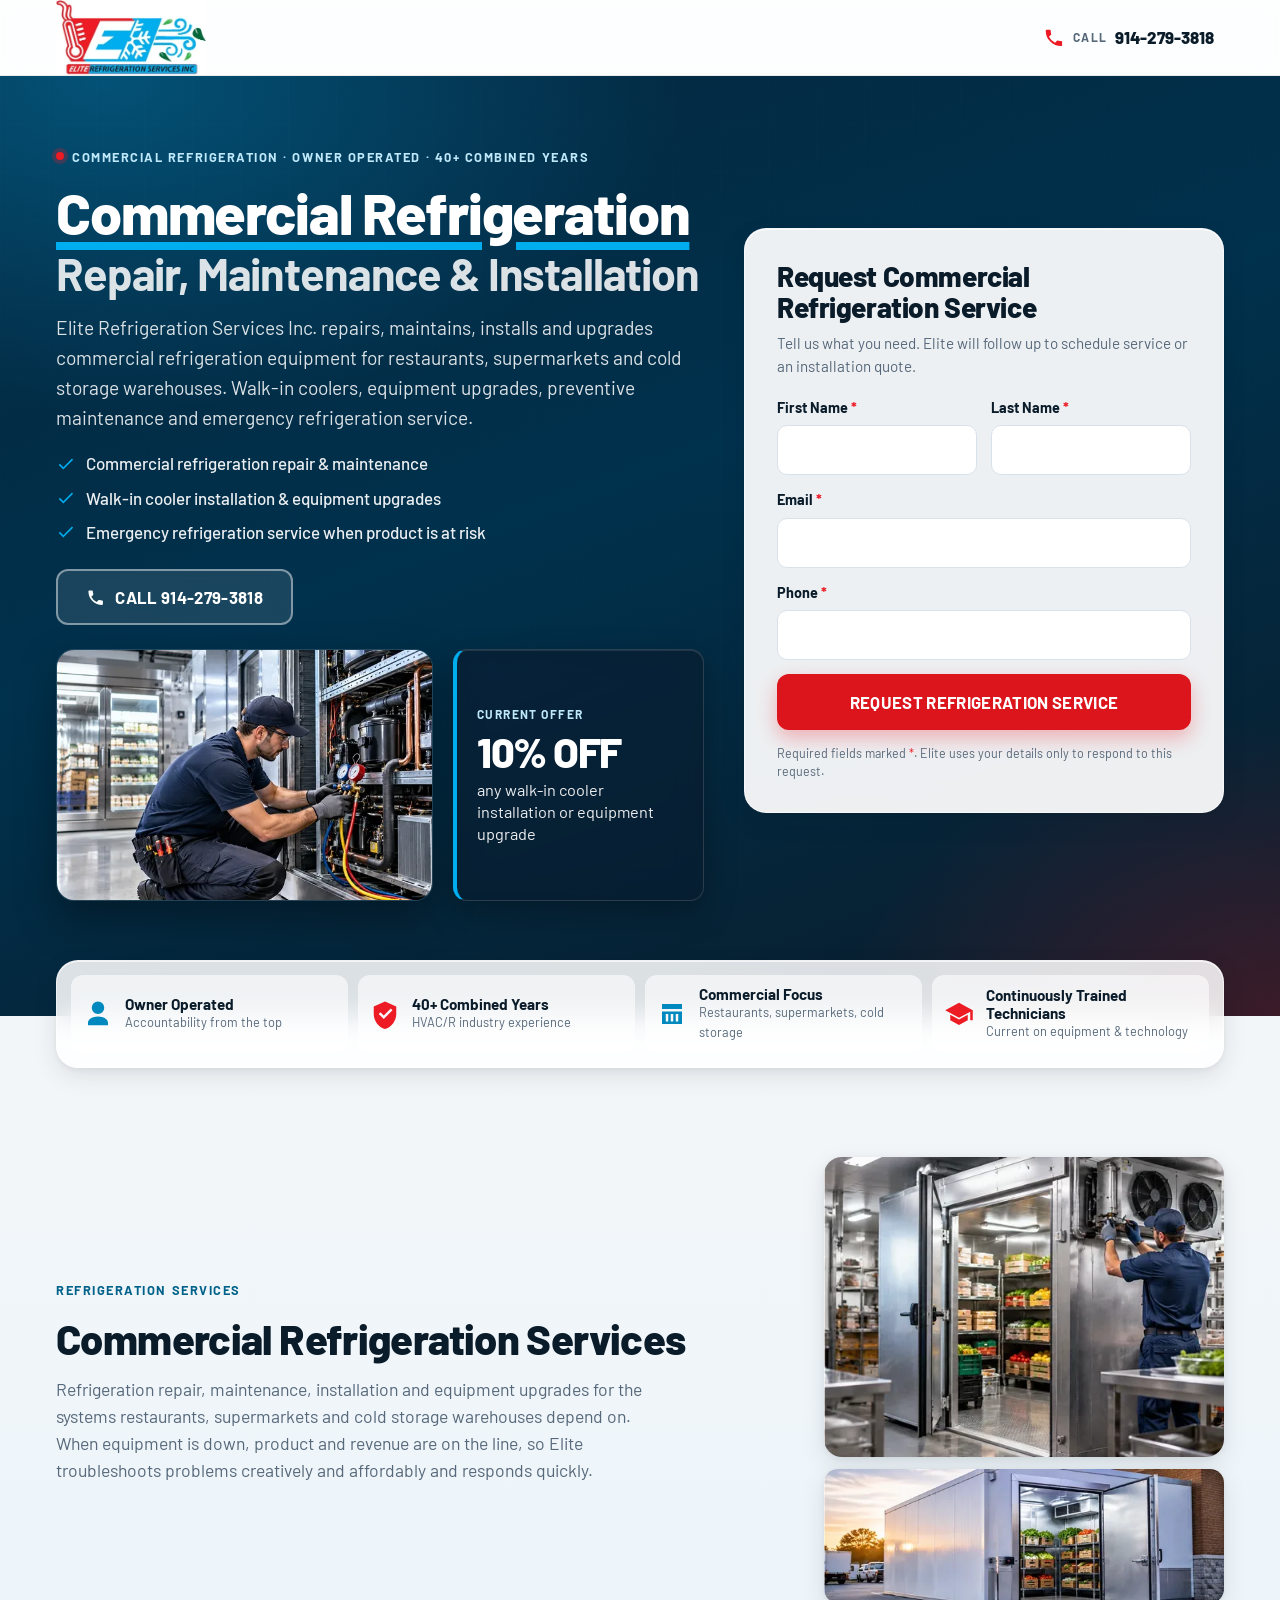
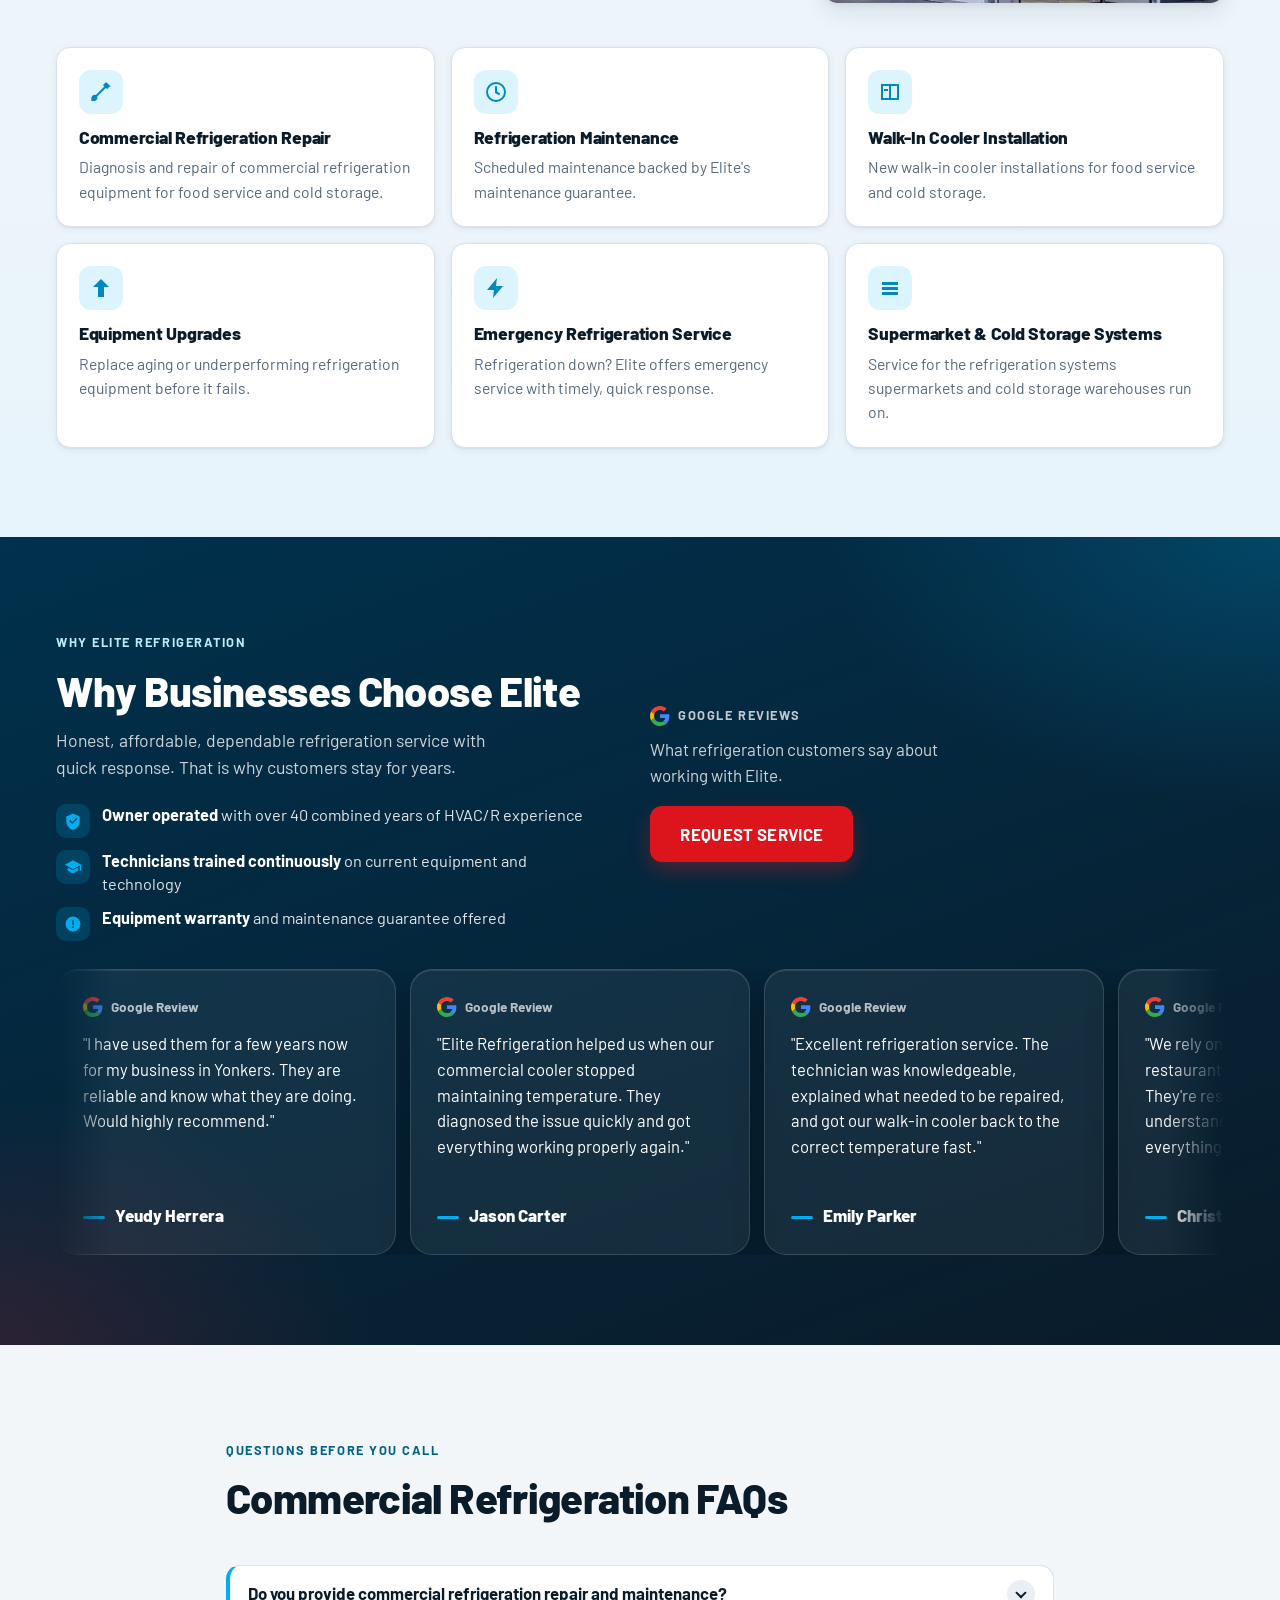
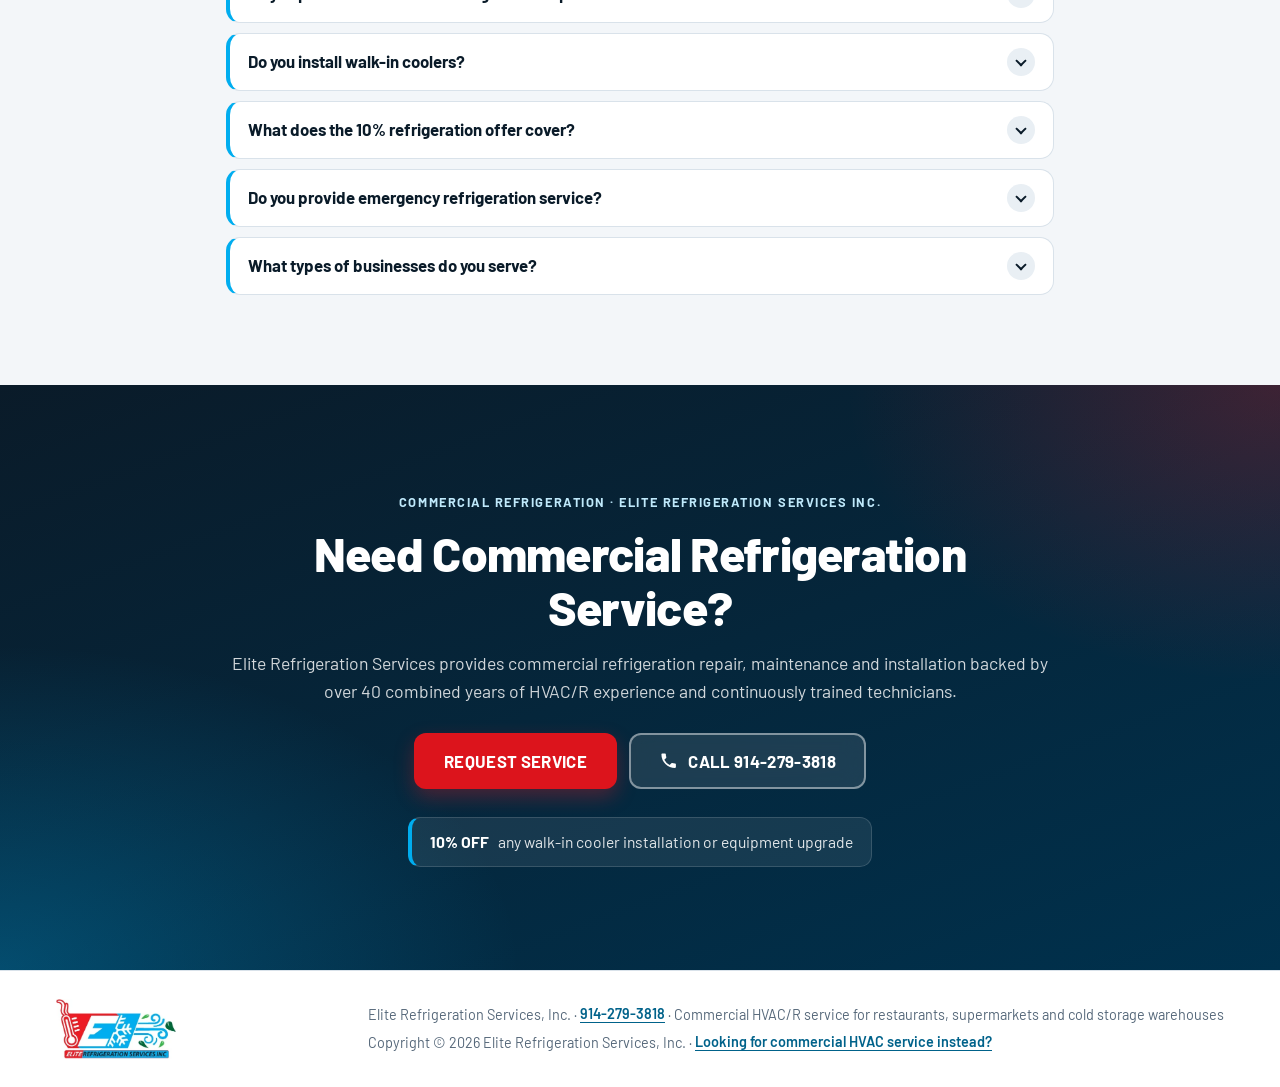
<file: refrigeration/index.html>
<!DOCTYPE html>
<html lang="en" data-service="refrigeration">
<head>
  <meta charset="utf-8">
  <meta name="viewport" content="width=device-width, initial-scale=1, viewport-fit=cover">
  <title>Commercial Refrigeration Repair, Maintenance &amp; Installation | Elite Refrigeration Services Inc.</title>
  <meta name="description" content="Commercial refrigeration repair, maintenance, walk-in cooler installation and equipment upgrades for restaurants, supermarkets and cold storage warehouses. Owner operated, 40+ combined years HVAC/R experience. 10% off walk-in cooler installation or equipment upgrade. Call 914-279-3818.">
  <link rel="canonical" href="https://go.eliterefrigeration.com/elite-offer/refrigeration/">
  <meta name="theme-color" content="#00314D">
  <meta property="og:type" content="website">
  <meta property="og:site_name" content="Elite Refrigeration Services Inc.">
  <meta property="og:title" content="Commercial Refrigeration Repair, Maintenance &amp; Installation">
  <meta property="og:description" content="Commercial refrigeration repair, maintenance, walk-in cooler installation and equipment upgrades for restaurants, supermarkets and cold storage warehouses. Owner operated, 40+ combined years HVAC/R experience. 10% off walk-in cooler installation or equipment upgrade. Call 914-279-3818.">
  <meta property="og:url" content="https://go.eliterefrigeration.com/elite-offer/refrigeration/">
  <meta property="og:image" content="https://go.eliterefrigeration.com/elite-offer/assets/images/refrigeration-hero-900.jpg">
  <meta name="twitter:card" content="summary_large_image">
  <link rel="icon" href="data:image/svg+xml,%3Csvg xmlns='http://www.w3.org/2000/svg' viewBox='0 0 64 64'%3E%3Crect width='64' height='64' rx='14' fill='%2300314D'/%3E%3Cpath d='M32 10v44M13 21l38 22M13 43l38-22' stroke='%2300ADEF' stroke-width='6' stroke-linecap='round'/%3E%3Ccircle cx='32' cy='32' r='6' fill='%23ED1B24'/%3E%3C/svg%3E">
  <script>document.documentElement.className += ' js';</script>

  <link rel="preconnect" href="https://fonts.googleapis.com">
  <link rel="preconnect" href="https://fonts.gstatic.com" crossorigin>
  <link rel="stylesheet" href="../assets/css/styles.css">
  <!-- Web font loads without blocking render; the metric-matched fallback renders first (font-display: swap). -->
  <link rel="stylesheet" href="https://fonts.googleapis.com/css2?family=Barlow:wght@400;500;600;700;800&display=swap" media="print" onload="this.media='all'">
  <noscript><link rel="stylesheet" href="https://fonts.googleapis.com/css2?family=Barlow:wght@400;500;600;700;800&display=swap"></noscript>

  <!-- Google Tag Manager: paste the GTM container snippet here. Do not hard-code IDs without confirming them.
  <script>(function(w,d,s,l,i){ ... })(window,document,'script','dataLayer','GTM-XXXXXXX');</script>
  -->
  <!-- Google Ads / GA4 (gtag.js) alternative if GTM is not used:
  <script async src="https://www.googletagmanager.com/gtag/js?id=AW-XXXXXXXXX"></script>
  <script>window.dataLayer=window.dataLayer||[];function gtag(){dataLayer.push(arguments);}gtag('js',new Date());gtag('config','AW-XXXXXXXXX');gtag('config','G-XXXXXXXXXX');</script>
  -->
  <script>window.dataLayer = window.dataLayer || [];</script>

  <script type="application/ld+json">
  {
    "@context": "https://schema.org",
    "@type": "HVACBusiness",
    "name": "Elite Refrigeration Services Inc.",
    "telephone": "+1-914-279-3818",
    "url": "https://eliterefrigeration.com/",
    "slogan": "Discover True Service",
    "description": "Owner operated commercial HVAC and refrigeration (HVAC/R) company with over 40 combined years of industry experience, serving supermarkets, cold storage warehouses and restaurants."
  }
  </script>
</head>
<body class="page--refrigeration">
  <!-- Google Tag Manager (noscript): paste the GTM noscript iframe here. -->

  <a class="skip-link" href="#request-service">Skip to service request form</a>

  <!-- ============================== HEADER ============================== -->
  <header class="site-header" id="site-header">
    <div class="container header-inner">
      <a class="brand" href="#top" aria-label="Elite Refrigeration Services Inc. – back to top">
        <picture>
          <source srcset="../assets/images/elite-refrigeration-logo.webp" type="image/webp">
          <img src="../assets/images/elite-refrigeration-logo.png" width="350" height="175" alt="Elite Refrigeration Services Inc." decoding="async">
        </picture>
      </a>
      <a id="header-phone" class="header-phone" href="tel:9142793818" data-conversion-type="phone" data-service="refrigeration" data-cta-label="header-phone">
        <svg class="icon" aria-hidden="true" viewBox="0 0 24 24"><path d="M6.6 10.8a15.1 15.1 0 0 0 6.6 6.6l2.2-2.2a1 1 0 0 1 1-.25c1.1.37 2.3.57 3.6.57a1 1 0 0 1 1 1V20a1 1 0 0 1-1 1A17 17 0 0 1 3 4a1 1 0 0 1 1-1h3.5a1 1 0 0 1 1 1c0 1.25.2 2.45.57 3.57a1 1 0 0 1-.25 1L6.6 10.8Z"/></svg>
        <span class="header-phone__label">Call</span>
        <span class="header-phone__number">914-279-3818</span>
      </a>
    </div>
  </header>

  <main id="top">

    <!-- ============================== HERO + LEAD FORM ============================== -->
    <section class="hero hero--single" aria-labelledby="hero-heading">
      <div class="hero__bg" aria-hidden="true"></div>
      <div class="container hero__grid">

        <div class="hero__main">
          <div class="hero__copy">
            <p class="eyebrow eyebrow--light"><span class="eyebrow__dot" aria-hidden="true"></span>Commercial Refrigeration · Owner Operated · 40+ Combined Years</p>
            <h1 id="hero-heading" class="hero__title">
              <span class="hero__svc hero__svc--refrigeration">Commercial Refrigeration</span>
              <span class="hero__title-line">Repair, Maintenance &amp; Installation</span>
            </h1>
            <p class="hero__lead">Elite Refrigeration Services Inc. repairs, maintains, installs and upgrades commercial refrigeration equipment for restaurants, supermarkets and cold storage warehouses. Walk-in coolers, equipment upgrades, preventive maintenance and emergency refrigeration service.</p>
            <!-- SERVICE AREA (verify first): once confirmed, set SERVICE_AREA in the generator or add here:
                 <p class="hero__area">Serving Westchester County and the Bronx</p> -->
          </div>

          <ul class="hero__points" aria-label="Key facts">
            <li><svg class="icon" aria-hidden="true" viewBox="0 0 24 24"><path d="M9 16.2 4.8 12l-1.4 1.4L9 19 21 7l-1.4-1.4z"/></svg>Commercial refrigeration repair &amp; maintenance</li>
            <li><svg class="icon" aria-hidden="true" viewBox="0 0 24 24"><path d="M9 16.2 4.8 12l-1.4 1.4L9 19 21 7l-1.4-1.4z"/></svg>Walk-in cooler installation &amp; equipment upgrades</li>
            <li><svg class="icon" aria-hidden="true" viewBox="0 0 24 24"><path d="M9 16.2 4.8 12l-1.4 1.4L9 19 21 7l-1.4-1.4z"/></svg>Emergency refrigeration service when product is at risk</li>
          </ul>

          <div class="hero__actions">
            <a id="hero-phone" class="btn btn--glass btn--lg" href="tel:9142793818" data-conversion-type="phone" data-service="refrigeration" data-cta-label="hero-phone">
              <svg class="icon" aria-hidden="true" viewBox="0 0 24 24"><path d="M6.6 10.8a15.1 15.1 0 0 0 6.6 6.6l2.2-2.2a1 1 0 0 1 1-.25c1.1.37 2.3.57 3.6.57a1 1 0 0 1 1 1V20a1 1 0 0 1-1 1A17 17 0 0 1 3 4a1 1 0 0 1 1-1h3.5a1 1 0 0 1 1 1c0 1.25.2 2.45.57 3.57a1 1 0 0 1-.25 1L6.6 10.8Z"/></svg>
              Call 914-279-3818
            </a>
            <a id="hero-request-service" class="btn btn--red btn--lg hero__mobile-request" href="#request-service" data-scroll-to-form data-conversion-type="lead" data-service="refrigeration" data-cta-label="hero-request-service">Request Service</a>
          </div>

          <div class="hero__sub">
            <div class="hero__media">
              <picture>
                <source type="image/webp" srcset="../assets/images/refrigeration-hero-600.webp 600w, ../assets/images/refrigeration-hero-900.webp 900w" sizes="(max-width: 899px) calc(100vw - 32px), 400px">
                <img src="../assets/images/refrigeration-hero-900.jpg" srcset="../assets/images/refrigeration-hero-600.jpg 600w, ../assets/images/refrigeration-hero-900.jpg 900w" sizes="(max-width: 899px) calc(100vw - 32px), 400px" width="900" height="600" alt="Refrigeration technician checking gauges on a commercial refrigeration rack beside cold storage display cases" decoding="async">
              </picture>
            </div>
            <div class="hero__offer glass-dark hero__offer--refrigeration" id="offer">
              <p class="hero__offer-kicker">Current Offer</p>
              <p class="hero__offer-value">10% OFF</p>
              <p class="hero__offer-text">any walk-in cooler installation or equipment upgrade</p>
            </div>
          </div>
        </div>

        <div class="hero__form" id="request-service">
          <div class="form-card glass">
            <div class="form-card__head">
              <h2 class="form-card__title">Request Commercial Refrigeration Service</h2>
              <p class="form-card__sub">Tell us what you need. Elite will follow up to schedule service or an installation quote.</p>
            </div>

            <!-- CONNECT EXISTING ELITE REFRIGERATION FORM ENDPOINT HERE
                 Set the form "action" attribute to the existing lead endpoint (WordPress form handler, CRM webhook, Zapier, etc.).
                 assets/js/main.js POSTs the fields via fetch() when an action is present and expects a 2xx response.
                 Replace the honeypot with the existing bot protection (reCAPTCHA / hCaptcha / Turnstile) if required.
                 The page never fakes a successful submission: with no action set, visitors are asked to call. -->
            <form id="lead-form" class="lead-form" action="" method="post" novalidate>
              <div class="form-row">
                <div class="field">
                  <label for="first_name">First Name <span class="req" aria-hidden="true">*</span></label>
                  <input id="first_name" name="first_name" type="text" autocomplete="given-name" required aria-required="true" aria-describedby="first_name-error">
                  <p class="field-error" id="first_name-error" aria-live="polite"></p>
                </div>
                <div class="field">
                  <label for="last_name">Last Name <span class="req" aria-hidden="true">*</span></label>
                  <input id="last_name" name="last_name" type="text" autocomplete="family-name" required aria-required="true" aria-describedby="last_name-error">
                  <p class="field-error" id="last_name-error" aria-live="polite"></p>
                </div>
              </div>
              <div class="field">
                <label for="email">Email <span class="req" aria-hidden="true">*</span></label>
                <input id="email" name="email" type="email" autocomplete="email" required aria-required="true" aria-describedby="email-error" inputmode="email" spellcheck="false">
                <p class="field-error" id="email-error" aria-live="polite"></p>
              </div>
              <div class="field">
                <label for="phone">Phone <span class="req" aria-hidden="true">*</span></label>
                <input id="phone" name="phone" type="tel" autocomplete="tel" required aria-required="true" aria-describedby="phone-error" inputmode="tel">
                <p class="field-error" id="phone-error" aria-live="polite"></p>
              </div>

              <!-- Honeypot bot protection: hidden from humans, must stay empty. -->
              <div class="hp" aria-hidden="true">
                <label for="company_website">Website</label>
                <input id="company_website" name="company_website" type="text" tabindex="-1" autocomplete="off">
              </div>

              <!-- Service context + Google Ads attribution (populated by JS from the URL; never shown to visitors) -->
              <input type="hidden" name="service_needed" value="Commercial Refrigeration">
              <input type="hidden" name="service_interest" id="f-service_interest" value="refrigeration">
              <input type="hidden" name="landing_page" id="f-landing_page" value="elite-offer-refrigeration">
              <input type="hidden" name="utm_source" id="f-utm_source">
              <input type="hidden" name="utm_medium" id="f-utm_medium">
              <input type="hidden" name="utm_campaign" id="f-utm_campaign">
              <input type="hidden" name="utm_term" id="f-utm_term">
              <input type="hidden" name="utm_content" id="f-utm_content">
              <input type="hidden" name="gclid" id="f-gclid">
              <input type="hidden" name="gbraid" id="f-gbraid">
              <input type="hidden" name="wbraid" id="f-wbraid">
              <input type="hidden" name="page_url" id="f-page_url" value="">

              <p class="form-status" id="form-status" role="status" aria-live="polite" hidden></p>

              <button id="form-submit" class="btn btn--red btn--lg btn--block" type="submit" data-conversion-type="lead" data-service="refrigeration" data-cta-label="form-submit">Request Refrigeration Service</button>
              <p class="form-fineprint">Required fields marked <span class="req">*</span>. Elite uses your details only to respond to this request.</p>
            </form>

            <div id="form-success" class="form-success" hidden tabindex="-1">
              <svg class="icon icon--xl" aria-hidden="true" viewBox="0 0 24 24"><path d="M12 2a10 10 0 1 0 0 20 10 10 0 0 0 0-20Zm-1.2 14.2-3.8-3.8 1.4-1.4 2.4 2.4 5.2-5.2 1.4 1.4-6.6 6.6Z"/></svg>
              <h3>Request received</h3>
              <p>Thank you. Elite Refrigeration Services will follow up shortly. Need help right away? Call <a href="tel:9142793818" data-conversion-type="phone" data-service="refrigeration" data-cta-label="success-phone">914-279-3818</a>.</p>
            </div>
          </div>
        </div>
      </div>
    </section>

    <!-- ============================== TRUST STRIP ============================== -->
    <section class="trust" aria-label="Why customers choose Elite Refrigeration">
      <div class="container">
        <ul class="trust__list glass">
          <li class="trust__item"><svg class="icon" aria-hidden="true" viewBox="0 0 24 24"><path d="M12 12a5 5 0 1 0 0-10 5 5 0 0 0 0 10Zm0 2c-4.4 0-8 2.2-8 5v2h16v-2c0-2.8-3.6-5-8-5Z"/></svg><div><strong>Owner Operated</strong><span>Accountability from the top</span></div></li>
          <li class="trust__item"><svg class="icon" aria-hidden="true" viewBox="0 0 24 24"><path d="M12 2 3 6v6c0 5.5 3.8 10.7 9 12 5.2-1.3 9-6.5 9-12V6l-9-4Zm-1 14-4-4 1.4-1.4L11 13.2l5.6-5.6L18 9l-7 7Z"/></svg><div><strong>40+ Combined Years</strong><span>HVAC/R industry experience</span></div></li>
          <li class="trust__item"><svg class="icon" aria-hidden="true" viewBox="0 0 24 24"><path d="M4 4h16v4H4V4Zm0 6h16v10H4V10Zm3 2v6h2v-6H7Zm4 0v6h2v-6h-2Zm4 0v6h2v-6h-2Z"/></svg><div><strong>Commercial Focus</strong><span>Restaurants, supermarkets, cold storage</span></div></li>
          <li class="trust__item"><svg class="icon" aria-hidden="true" viewBox="0 0 24 24"><path d="M12 3 1 9l11 6 9-4.9V17h2V9L12 3Zm-7 9.6V17l7 3.8 7-3.8v-4.4l-7 3.8-7-3.8Z"/></svg><div><strong>Continuously Trained Technicians</strong><span>Current on equipment &amp; technology</span></div></li>
        </ul>
      </div>
    </section>

    <!-- ============================== SERVICES ============================== -->
    <section class="section service-section service-section--refrigeration" id="services" aria-labelledby="services-heading">
      <div class="container">
        <div class="service-section__intro reveal">
          <div class="service-section__text">
            <p class="eyebrow eyebrow--blue">Refrigeration Services</p>
            <h2 id="services-heading">Commercial Refrigeration Services</h2>
            <p class="section__lead">Refrigeration repair, maintenance, installation and equipment upgrades for the systems restaurants, supermarkets and cold storage warehouses depend on. When equipment is down, product and revenue are on the line, so Elite troubleshoots problems creatively and affordably and responds quickly.</p>
          </div>
          <figure class="service-section__media">
            <picture>
                <source type="image/webp" srcset="../assets/images/refrigeration-services-500.webp 500w, ../assets/images/refrigeration-services-800.webp 800w" sizes="(max-width: 899px) calc(100vw - 32px), 400px">
                <img src="../assets/images/refrigeration-services-800.jpg" srcset="../assets/images/refrigeration-services-500.jpg 500w, ../assets/images/refrigeration-services-800.jpg 800w" sizes="(max-width: 899px) calc(100vw - 32px), 400px" width="800" height="600" alt="Technician servicing the evaporator unit of a walk-in cooler stocked with produce" loading="lazy" decoding="async">
              </picture>
            <picture>
                <source type="image/webp" srcset="../assets/images/refrigeration-walkin-cooler-600.webp 600w, ../assets/images/refrigeration-walkin-cooler-900.webp 900w" sizes="(max-width: 899px) calc(100vw - 32px), 400px">
                <img src="../assets/images/refrigeration-walkin-cooler-900.jpg" srcset="../assets/images/refrigeration-walkin-cooler-600.jpg 600w, ../assets/images/refrigeration-walkin-cooler-900.jpg 900w" sizes="(max-width: 899px) calc(100vw - 32px), 400px" width="900" height="300" alt="Exterior of a commercial walk-in cooler with the door open" loading="lazy" decoding="async">
              </picture>
          </figure>
        </div>
        <ul class="cards cards--3 reveal" aria-label="Commercial Refrigeration Services">
            <li class="card card--blue">
              <span class="card__icon" aria-hidden="true"><svg viewBox="0 0 24 24"><path d="m21.7 6.6-3.9-3.9a1 1 0 0 0-1.4 0L14 5.1l1.4 1.4-8.5 8.5a3.5 3.5 0 0 0-4.4 4.4l-.6.6 1.4 1.4.6-.6a3.5 3.5 0 0 0 4.4-4.4l8.5-8.5L18.2 9l2.4-2.4a1 1 0 0 0 1.1 0Z"/></svg></span>
              <h3>Commercial Refrigeration Repair</h3>
              <p>Diagnosis and repair of commercial refrigeration equipment for food service and cold storage.</p>
            </li>
            <li class="card card--blue">
              <span class="card__icon" aria-hidden="true"><svg viewBox="0 0 24 24"><path d="M12 6a1 1 0 0 1 1 1v4.6l3.2 1.9-1 1.7L11 13V7a1 1 0 0 1 1-1Zm0-4a10 10 0 1 1 0 20 10 10 0 0 1 0-20Zm0 2a8 8 0 1 0 0 16 8 8 0 0 0 0-16Z"/></svg></span>
              <h3>Refrigeration Maintenance</h3>
              <p>Scheduled maintenance backed by Elite's maintenance guarantee.</p>
            </li>
            <li class="card card--blue">
              <span class="card__icon" aria-hidden="true"><svg viewBox="0 0 24 24"><path d="M3 4h18v16H3V4Zm2 2v12h6V6H5Zm8 0v12h6V6h-6ZM6 9h4v2H6V9Z"/></svg></span>
              <h3>Walk-In Cooler Installation</h3>
              <p>New walk-in cooler installations for food service and cold storage.</p>
            </li>
            <li class="card card--blue">
              <span class="card__icon" aria-hidden="true"><svg viewBox="0 0 24 24"><path d="M12 3 4 11h5v10h6V11h5l-8-8Z"/></svg></span>
              <h3>Equipment Upgrades</h3>
              <p>Replace aging or underperforming refrigeration equipment before it fails.</p>
            </li>
            <li class="card card--blue">
              <span class="card__icon" aria-hidden="true"><svg viewBox="0 0 24 24"><path d="M13 2 3 14h7l-1 8 10-12h-7l1-8Z"/></svg></span>
              <h3>Emergency Refrigeration Service</h3>
              <p>Refrigeration down? Elite offers emergency service with timely, quick response.</p>
            </li>
            <li class="card card--blue">
              <span class="card__icon" aria-hidden="true"><svg viewBox="0 0 24 24"><path d="M4 6h16v3H4V6Zm0 5h16v3H4v-3Zm0 5h16v3H4v-3Z"/></svg></span>
              <h3>Supermarket &amp; Cold Storage Systems</h3>
              <p>Service for the refrigeration systems supermarkets and cold storage warehouses run on.</p>
            </li>
        </ul>
      </div>
    </section>

    <!-- ============================== WHY ELITE + REVIEWS ============================== -->
    <section class="section proof" id="why-elite" aria-labelledby="why-heading">
      <div class="proof__bg" aria-hidden="true"></div>
      <div class="container">
        <div class="proof__grid reveal">
          <div class="proof__intro">
            <p class="eyebrow eyebrow--light">Why Elite Refrigeration</p>
            <h2 id="why-heading">Why Businesses Choose Elite</h2>
            <p class="proof__lead">Honest, affordable, dependable refrigeration service with quick response. That is why customers stay for years.</p>
            <ul class="proof__list">
              <li><span class="proof__mark" aria-hidden="true"><svg viewBox="0 0 24 24"><path d="M12 2 3 6v6c0 5.5 3.8 10.7 9 12 5.2-1.3 9-6.5 9-12V6l-9-4Zm-1 14-4-4 1.4-1.4L11 13.2l5.6-5.6L18 9l-7 7Z"/></svg></span><span><strong>Owner operated</strong> with over 40 combined years of HVAC/R experience</span></li>
              <li><span class="proof__mark" aria-hidden="true"><svg viewBox="0 0 24 24"><path d="M12 3 1 9l11 6 9-4.9V17h2V9L12 3Zm-7 9.6V17l7 3.8 7-3.8v-4.4l-7 3.8-7-3.8Z"/></svg></span><span><strong>Technicians trained continuously</strong> on current equipment and technology</span></li>
              <li><span class="proof__mark" aria-hidden="true"><svg viewBox="0 0 24 24"><path d="M12 2a10 10 0 1 0 0 20 10 10 0 0 0 0-20Zm1 15h-2v-2h2v2Zm0-4h-2V7h2v6Z"/></svg></span><span><strong>Equipment warranty</strong> and maintenance guarantee offered</span></li>
            </ul>
          </div>
          <div class="proof__aside">
            <p class="proof__aside-kicker"><svg class="icon" aria-hidden="true" viewBox="0 0 48 48"><path fill="#EA4335" d="M24 9.5c3.5 0 6.6 1.2 9.1 3.6l6.8-6.8C35.8 2.5 30.3 0 24 0 14.6 0 6.5 5.4 2.6 13.3l7.9 6.1C12.4 13.7 17.7 9.5 24 9.5z"/><path fill="#4285F4" d="M46.5 24.5c0-1.6-.1-3.1-.4-4.5H24v9h12.7c-.6 2.9-2.2 5.4-4.7 7.1l7.6 5.9c4.4-4.1 6.9-10.1 6.9-17.5z"/><path fill="#FBBC05" d="M10.5 28.6A14.5 14.5 0 0 1 9.7 24c0-1.6.3-3.1.8-4.6l-7.9-6.1A24 24 0 0 0 0 24c0 3.9.9 7.5 2.6 10.7l7.9-6.1z"/><path fill="#34A853" d="M24 48c6.5 0 11.9-2.1 15.9-5.8l-7.6-5.9c-2.1 1.4-4.9 2.3-8.3 2.3-6.3 0-11.6-4.2-13.5-10l-7.9 6.1C6.5 42.6 14.6 48 24 48z"/></svg> Google Reviews</p>
            <p class="proof__aside-text">What refrigeration customers say about working with Elite.</p>
            <a id="proof-request-service" class="btn btn--red btn--lg" href="#request-service" data-scroll-to-form data-conversion-type="lead" data-service="refrigeration" data-cta-label="proof-request-service">Request Service</a>
          </div>
        </div>
        <!-- Continuous review ticker: CSS-only, pauses on hover/focus, becomes a swipeable row under prefers-reduced-motion.
             The second list is a visual duplicate for the seamless loop and is hidden from assistive technology. -->
        <div class="ticker reveal" aria-label="Google reviews from Elite Refrigeration customers">
          <div class="ticker__track" style="--ticker-count: 6">
            <ul class="proof__reviews">
          <li class="review review--dark glass-dark">
            <p class="review__source"><svg class="icon" aria-hidden="true" viewBox="0 0 48 48"><path fill="#EA4335" d="M24 9.5c3.5 0 6.6 1.2 9.1 3.6l6.8-6.8C35.8 2.5 30.3 0 24 0 14.6 0 6.5 5.4 2.6 13.3l7.9 6.1C12.4 13.7 17.7 9.5 24 9.5z"/><path fill="#4285F4" d="M46.5 24.5c0-1.6-.1-3.1-.4-4.5H24v9h12.7c-.6 2.9-2.2 5.4-4.7 7.1l7.6 5.9c4.4-4.1 6.9-10.1 6.9-17.5z"/><path fill="#FBBC05" d="M10.5 28.6A14.5 14.5 0 0 1 9.7 24c0-1.6.3-3.1.8-4.6l-7.9-6.1A24 24 0 0 0 0 24c0 3.9.9 7.5 2.6 10.7l7.9-6.1z"/><path fill="#34A853" d="M24 48c6.5 0 11.9-2.1 15.9-5.8l-7.6-5.9c-2.1 1.4-4.9 2.3-8.3 2.3-6.3 0-11.6-4.2-13.5-10l-7.9 6.1C6.5 42.6 14.6 48 24 48z"/></svg> Google Review</p>
            <blockquote><p>"I have used them for a few years now for my business in Yonkers. They are reliable and know what they are doing. Would highly recommend."</p></blockquote>
            <p class="review__author">Yeudy Herrera</p>
          </li>
          <li class="review review--dark glass-dark">
            <p class="review__source"><svg class="icon" aria-hidden="true" viewBox="0 0 48 48"><path fill="#EA4335" d="M24 9.5c3.5 0 6.6 1.2 9.1 3.6l6.8-6.8C35.8 2.5 30.3 0 24 0 14.6 0 6.5 5.4 2.6 13.3l7.9 6.1C12.4 13.7 17.7 9.5 24 9.5z"/><path fill="#4285F4" d="M46.5 24.5c0-1.6-.1-3.1-.4-4.5H24v9h12.7c-.6 2.9-2.2 5.4-4.7 7.1l7.6 5.9c4.4-4.1 6.9-10.1 6.9-17.5z"/><path fill="#FBBC05" d="M10.5 28.6A14.5 14.5 0 0 1 9.7 24c0-1.6.3-3.1.8-4.6l-7.9-6.1A24 24 0 0 0 0 24c0 3.9.9 7.5 2.6 10.7l7.9-6.1z"/><path fill="#34A853" d="M24 48c6.5 0 11.9-2.1 15.9-5.8l-7.6-5.9c-2.1 1.4-4.9 2.3-8.3 2.3-6.3 0-11.6-4.2-13.5-10l-7.9 6.1C6.5 42.6 14.6 48 24 48z"/></svg> Google Review</p>
            <blockquote><p>"Elite Refrigeration helped us when our commercial cooler stopped maintaining temperature. They diagnosed the issue quickly and got everything working properly again."</p></blockquote>
            <p class="review__author">Jason Carter</p>
          </li>
          <li class="review review--dark glass-dark">
            <p class="review__source"><svg class="icon" aria-hidden="true" viewBox="0 0 48 48"><path fill="#EA4335" d="M24 9.5c3.5 0 6.6 1.2 9.1 3.6l6.8-6.8C35.8 2.5 30.3 0 24 0 14.6 0 6.5 5.4 2.6 13.3l7.9 6.1C12.4 13.7 17.7 9.5 24 9.5z"/><path fill="#4285F4" d="M46.5 24.5c0-1.6-.1-3.1-.4-4.5H24v9h12.7c-.6 2.9-2.2 5.4-4.7 7.1l7.6 5.9c4.4-4.1 6.9-10.1 6.9-17.5z"/><path fill="#FBBC05" d="M10.5 28.6A14.5 14.5 0 0 1 9.7 24c0-1.6.3-3.1.8-4.6l-7.9-6.1A24 24 0 0 0 0 24c0 3.9.9 7.5 2.6 10.7l7.9-6.1z"/><path fill="#34A853" d="M24 48c6.5 0 11.9-2.1 15.9-5.8l-7.6-5.9c-2.1 1.4-4.9 2.3-8.3 2.3-6.3 0-11.6-4.2-13.5-10l-7.9 6.1C6.5 42.6 14.6 48 24 48z"/></svg> Google Review</p>
            <blockquote><p>"Excellent refrigeration service. The technician was knowledgeable, explained what needed to be repaired, and got our walk-in cooler back to the correct temperature fast."</p></blockquote>
            <p class="review__author">Emily Parker</p>
          </li>
          <li class="review review--dark glass-dark">
            <p class="review__source"><svg class="icon" aria-hidden="true" viewBox="0 0 48 48"><path fill="#EA4335" d="M24 9.5c3.5 0 6.6 1.2 9.1 3.6l6.8-6.8C35.8 2.5 30.3 0 24 0 14.6 0 6.5 5.4 2.6 13.3l7.9 6.1C12.4 13.7 17.7 9.5 24 9.5z"/><path fill="#4285F4" d="M46.5 24.5c0-1.6-.1-3.1-.4-4.5H24v9h12.7c-.6 2.9-2.2 5.4-4.7 7.1l7.6 5.9c4.4-4.1 6.9-10.1 6.9-17.5z"/><path fill="#FBBC05" d="M10.5 28.6A14.5 14.5 0 0 1 9.7 24c0-1.6.3-3.1.8-4.6l-7.9-6.1A24 24 0 0 0 0 24c0 3.9.9 7.5 2.6 10.7l7.9-6.1z"/><path fill="#34A853" d="M24 48c6.5 0 11.9-2.1 15.9-5.8l-7.6-5.9c-2.1 1.4-4.9 2.3-8.3 2.3-6.3 0-11.6-4.2-13.5-10l-7.9 6.1C6.5 42.6 14.6 48 24 48z"/></svg> Google Review</p>
            <blockquote><p>"We rely on Elite Refrigeration for our restaurant refrigeration equipment. They're responsive, professional, and understand how important it is to keep everything running."</p></blockquote>
            <p class="review__author">Christopher Davis</p>
          </li>
          <li class="review review--dark glass-dark">
            <p class="review__source"><svg class="icon" aria-hidden="true" viewBox="0 0 48 48"><path fill="#EA4335" d="M24 9.5c3.5 0 6.6 1.2 9.1 3.6l6.8-6.8C35.8 2.5 30.3 0 24 0 14.6 0 6.5 5.4 2.6 13.3l7.9 6.1C12.4 13.7 17.7 9.5 24 9.5z"/><path fill="#4285F4" d="M46.5 24.5c0-1.6-.1-3.1-.4-4.5H24v9h12.7c-.6 2.9-2.2 5.4-4.7 7.1l7.6 5.9c4.4-4.1 6.9-10.1 6.9-17.5z"/><path fill="#FBBC05" d="M10.5 28.6A14.5 14.5 0 0 1 9.7 24c0-1.6.3-3.1.8-4.6l-7.9-6.1A24 24 0 0 0 0 24c0 3.9.9 7.5 2.6 10.7l7.9-6.1z"/><path fill="#34A853" d="M24 48c6.5 0 11.9-2.1 15.9-5.8l-7.6-5.9c-2.1 1.4-4.9 2.3-8.3 2.3-6.3 0-11.6-4.2-13.5-10l-7.9 6.1C6.5 42.6 14.6 48 24 48z"/></svg> Google Review</p>
            <blockquote><p>"Great experience with Elite Refrigeration. They responded quickly, communicated clearly, and got our walk-in cooler back up and running with minimal disruption to the business."</p></blockquote>
            <p class="review__author">Robert Johnson</p>
          </li>
          <li class="review review--dark glass-dark">
            <p class="review__source"><svg class="icon" aria-hidden="true" viewBox="0 0 48 48"><path fill="#EA4335" d="M24 9.5c3.5 0 6.6 1.2 9.1 3.6l6.8-6.8C35.8 2.5 30.3 0 24 0 14.6 0 6.5 5.4 2.6 13.3l7.9 6.1C12.4 13.7 17.7 9.5 24 9.5z"/><path fill="#4285F4" d="M46.5 24.5c0-1.6-.1-3.1-.4-4.5H24v9h12.7c-.6 2.9-2.2 5.4-4.7 7.1l7.6 5.9c4.4-4.1 6.9-10.1 6.9-17.5z"/><path fill="#FBBC05" d="M10.5 28.6A14.5 14.5 0 0 1 9.7 24c0-1.6.3-3.1.8-4.6l-7.9-6.1A24 24 0 0 0 0 24c0 3.9.9 7.5 2.6 10.7l7.9-6.1z"/><path fill="#34A853" d="M24 48c6.5 0 11.9-2.1 15.9-5.8l-7.6-5.9c-2.1 1.4-4.9 2.3-8.3 2.3-6.3 0-11.6-4.2-13.5-10l-7.9 6.1C6.5 42.6 14.6 48 24 48z"/></svg> Google Review</p>
            <blockquote><p>"We had an issue with one of our commercial refrigeration units and received quick, professional service. The technician was thorough and made sure everything was working properly before leaving."</p></blockquote>
            <p class="review__author">Amanda Wilson</p>
          </li>
            </ul>
            <ul class="proof__reviews" aria-hidden="true">
          <li class="review review--dark glass-dark">
            <p class="review__source"><svg class="icon" aria-hidden="true" viewBox="0 0 48 48"><path fill="#EA4335" d="M24 9.5c3.5 0 6.6 1.2 9.1 3.6l6.8-6.8C35.8 2.5 30.3 0 24 0 14.6 0 6.5 5.4 2.6 13.3l7.9 6.1C12.4 13.7 17.7 9.5 24 9.5z"/><path fill="#4285F4" d="M46.5 24.5c0-1.6-.1-3.1-.4-4.5H24v9h12.7c-.6 2.9-2.2 5.4-4.7 7.1l7.6 5.9c4.4-4.1 6.9-10.1 6.9-17.5z"/><path fill="#FBBC05" d="M10.5 28.6A14.5 14.5 0 0 1 9.7 24c0-1.6.3-3.1.8-4.6l-7.9-6.1A24 24 0 0 0 0 24c0 3.9.9 7.5 2.6 10.7l7.9-6.1z"/><path fill="#34A853" d="M24 48c6.5 0 11.9-2.1 15.9-5.8l-7.6-5.9c-2.1 1.4-4.9 2.3-8.3 2.3-6.3 0-11.6-4.2-13.5-10l-7.9 6.1C6.5 42.6 14.6 48 24 48z"/></svg> Google Review</p>
            <blockquote><p>"I have used them for a few years now for my business in Yonkers. They are reliable and know what they are doing. Would highly recommend."</p></blockquote>
            <p class="review__author">Yeudy Herrera</p>
          </li>
          <li class="review review--dark glass-dark">
            <p class="review__source"><svg class="icon" aria-hidden="true" viewBox="0 0 48 48"><path fill="#EA4335" d="M24 9.5c3.5 0 6.6 1.2 9.1 3.6l6.8-6.8C35.8 2.5 30.3 0 24 0 14.6 0 6.5 5.4 2.6 13.3l7.9 6.1C12.4 13.7 17.7 9.5 24 9.5z"/><path fill="#4285F4" d="M46.5 24.5c0-1.6-.1-3.1-.4-4.5H24v9h12.7c-.6 2.9-2.2 5.4-4.7 7.1l7.6 5.9c4.4-4.1 6.9-10.1 6.9-17.5z"/><path fill="#FBBC05" d="M10.5 28.6A14.5 14.5 0 0 1 9.7 24c0-1.6.3-3.1.8-4.6l-7.9-6.1A24 24 0 0 0 0 24c0 3.9.9 7.5 2.6 10.7l7.9-6.1z"/><path fill="#34A853" d="M24 48c6.5 0 11.9-2.1 15.9-5.8l-7.6-5.9c-2.1 1.4-4.9 2.3-8.3 2.3-6.3 0-11.6-4.2-13.5-10l-7.9 6.1C6.5 42.6 14.6 48 24 48z"/></svg> Google Review</p>
            <blockquote><p>"Elite Refrigeration helped us when our commercial cooler stopped maintaining temperature. They diagnosed the issue quickly and got everything working properly again."</p></blockquote>
            <p class="review__author">Jason Carter</p>
          </li>
          <li class="review review--dark glass-dark">
            <p class="review__source"><svg class="icon" aria-hidden="true" viewBox="0 0 48 48"><path fill="#EA4335" d="M24 9.5c3.5 0 6.6 1.2 9.1 3.6l6.8-6.8C35.8 2.5 30.3 0 24 0 14.6 0 6.5 5.4 2.6 13.3l7.9 6.1C12.4 13.7 17.7 9.5 24 9.5z"/><path fill="#4285F4" d="M46.5 24.5c0-1.6-.1-3.1-.4-4.5H24v9h12.7c-.6 2.9-2.2 5.4-4.7 7.1l7.6 5.9c4.4-4.1 6.9-10.1 6.9-17.5z"/><path fill="#FBBC05" d="M10.5 28.6A14.5 14.5 0 0 1 9.7 24c0-1.6.3-3.1.8-4.6l-7.9-6.1A24 24 0 0 0 0 24c0 3.9.9 7.5 2.6 10.7l7.9-6.1z"/><path fill="#34A853" d="M24 48c6.5 0 11.9-2.1 15.9-5.8l-7.6-5.9c-2.1 1.4-4.9 2.3-8.3 2.3-6.3 0-11.6-4.2-13.5-10l-7.9 6.1C6.5 42.6 14.6 48 24 48z"/></svg> Google Review</p>
            <blockquote><p>"Excellent refrigeration service. The technician was knowledgeable, explained what needed to be repaired, and got our walk-in cooler back to the correct temperature fast."</p></blockquote>
            <p class="review__author">Emily Parker</p>
          </li>
          <li class="review review--dark glass-dark">
            <p class="review__source"><svg class="icon" aria-hidden="true" viewBox="0 0 48 48"><path fill="#EA4335" d="M24 9.5c3.5 0 6.6 1.2 9.1 3.6l6.8-6.8C35.8 2.5 30.3 0 24 0 14.6 0 6.5 5.4 2.6 13.3l7.9 6.1C12.4 13.7 17.7 9.5 24 9.5z"/><path fill="#4285F4" d="M46.5 24.5c0-1.6-.1-3.1-.4-4.5H24v9h12.7c-.6 2.9-2.2 5.4-4.7 7.1l7.6 5.9c4.4-4.1 6.9-10.1 6.9-17.5z"/><path fill="#FBBC05" d="M10.5 28.6A14.5 14.5 0 0 1 9.7 24c0-1.6.3-3.1.8-4.6l-7.9-6.1A24 24 0 0 0 0 24c0 3.9.9 7.5 2.6 10.7l7.9-6.1z"/><path fill="#34A853" d="M24 48c6.5 0 11.9-2.1 15.9-5.8l-7.6-5.9c-2.1 1.4-4.9 2.3-8.3 2.3-6.3 0-11.6-4.2-13.5-10l-7.9 6.1C6.5 42.6 14.6 48 24 48z"/></svg> Google Review</p>
            <blockquote><p>"We rely on Elite Refrigeration for our restaurant refrigeration equipment. They're responsive, professional, and understand how important it is to keep everything running."</p></blockquote>
            <p class="review__author">Christopher Davis</p>
          </li>
          <li class="review review--dark glass-dark">
            <p class="review__source"><svg class="icon" aria-hidden="true" viewBox="0 0 48 48"><path fill="#EA4335" d="M24 9.5c3.5 0 6.6 1.2 9.1 3.6l6.8-6.8C35.8 2.5 30.3 0 24 0 14.6 0 6.5 5.4 2.6 13.3l7.9 6.1C12.4 13.7 17.7 9.5 24 9.5z"/><path fill="#4285F4" d="M46.5 24.5c0-1.6-.1-3.1-.4-4.5H24v9h12.7c-.6 2.9-2.2 5.4-4.7 7.1l7.6 5.9c4.4-4.1 6.9-10.1 6.9-17.5z"/><path fill="#FBBC05" d="M10.5 28.6A14.5 14.5 0 0 1 9.7 24c0-1.6.3-3.1.8-4.6l-7.9-6.1A24 24 0 0 0 0 24c0 3.9.9 7.5 2.6 10.7l7.9-6.1z"/><path fill="#34A853" d="M24 48c6.5 0 11.9-2.1 15.9-5.8l-7.6-5.9c-2.1 1.4-4.9 2.3-8.3 2.3-6.3 0-11.6-4.2-13.5-10l-7.9 6.1C6.5 42.6 14.6 48 24 48z"/></svg> Google Review</p>
            <blockquote><p>"Great experience with Elite Refrigeration. They responded quickly, communicated clearly, and got our walk-in cooler back up and running with minimal disruption to the business."</p></blockquote>
            <p class="review__author">Robert Johnson</p>
          </li>
          <li class="review review--dark glass-dark">
            <p class="review__source"><svg class="icon" aria-hidden="true" viewBox="0 0 48 48"><path fill="#EA4335" d="M24 9.5c3.5 0 6.6 1.2 9.1 3.6l6.8-6.8C35.8 2.5 30.3 0 24 0 14.6 0 6.5 5.4 2.6 13.3l7.9 6.1C12.4 13.7 17.7 9.5 24 9.5z"/><path fill="#4285F4" d="M46.5 24.5c0-1.6-.1-3.1-.4-4.5H24v9h12.7c-.6 2.9-2.2 5.4-4.7 7.1l7.6 5.9c4.4-4.1 6.9-10.1 6.9-17.5z"/><path fill="#FBBC05" d="M10.5 28.6A14.5 14.5 0 0 1 9.7 24c0-1.6.3-3.1.8-4.6l-7.9-6.1A24 24 0 0 0 0 24c0 3.9.9 7.5 2.6 10.7l7.9-6.1z"/><path fill="#34A853" d="M24 48c6.5 0 11.9-2.1 15.9-5.8l-7.6-5.9c-2.1 1.4-4.9 2.3-8.3 2.3-6.3 0-11.6-4.2-13.5-10l-7.9 6.1C6.5 42.6 14.6 48 24 48z"/></svg> Google Review</p>
            <blockquote><p>"We had an issue with one of our commercial refrigeration units and received quick, professional service. The technician was thorough and made sure everything was working properly before leaving."</p></blockquote>
            <p class="review__author">Amanda Wilson</p>
          </li>
            </ul>
          </div>
        </div>
      </div>
    </section>

    <!-- ============================== FAQ ============================== -->
    <section class="section faq" id="faq" aria-labelledby="faq-heading">
      <div class="container container--narrow">
        <div class="section__head reveal">
          <p class="eyebrow">Questions Before You Call</p>
          <h2 id="faq-heading">Commercial Refrigeration FAQs</h2>
        </div>
        <div class="faq__list reveal" id="faq-list">
          <div class="faq__item faq__item--refrigeration">
            <h3 class="faq__q"><button type="button" id="faq-q1" aria-expanded="false" aria-controls="faq-a1">Do you provide commercial refrigeration repair and maintenance?<span class="faq__chev" aria-hidden="true"></span></button></h3>
            <div class="faq__a" id="faq-a1" role="region" aria-labelledby="faq-q1" hidden><div class="faq__a-inner"><p>Yes. Elite repairs and maintains commercial refrigeration equipment for restaurants, supermarkets and cold storage warehouses, and offers a maintenance guarantee. Use the form above or call 914-279-3818.</p></div></div>
          </div>
          <div class="faq__item faq__item--refrigeration">
            <h3 class="faq__q"><button type="button" id="faq-q2" aria-expanded="false" aria-controls="faq-a2">Do you install walk-in coolers?<span class="faq__chev" aria-hidden="true"></span></button></h3>
            <div class="faq__a" id="faq-a2" role="region" aria-labelledby="faq-q2" hidden><div class="faq__a-inner"><p>Yes. Elite installs walk-in coolers and upgrades existing refrigeration equipment. Right now you can save 10% on any walk-in cooler installation or equipment upgrade.</p></div></div>
          </div>
          <div class="faq__item faq__item--refrigeration">
            <h3 class="faq__q"><button type="button" id="faq-q3" aria-expanded="false" aria-controls="faq-a3">What does the 10% refrigeration offer cover?<span class="faq__chev" aria-hidden="true"></span></button></h3>
            <div class="faq__a" id="faq-a3" role="region" aria-labelledby="faq-q3" hidden><div class="faq__a-inner"><p>10% off any walk-in cooler installation or any refrigeration equipment upgrade. Mention the offer when you request service or call.</p></div></div>
          </div>
          <div class="faq__item faq__item--refrigeration">
            <h3 class="faq__q"><button type="button" id="faq-q4" aria-expanded="false" aria-controls="faq-a4">Do you provide emergency refrigeration service?<span class="faq__chev" aria-hidden="true"></span></button></h3>
            <div class="faq__a" id="faq-a4" role="region" aria-labelledby="faq-q4" hidden><div class="faq__a-inner"><p>Yes. Emergency service is one of Elite's core service categories, and customers describe the response as timely and quick. For the fastest response, call 914-279-3818.</p></div></div>
          </div>
          <div class="faq__item faq__item--refrigeration">
            <h3 class="faq__q"><button type="button" id="faq-q5" aria-expanded="false" aria-controls="faq-a5">What types of businesses do you serve?<span class="faq__chev" aria-hidden="true"></span></button></h3>
            <div class="faq__a" id="faq-a5" role="region" aria-labelledby="faq-q5" hidden><div class="faq__a-inner"><p>Elite is a commercial HVAC/R company. Its customers range from supermarkets and cold storage warehouses to restaurants.</p></div></div>
          </div>
        </div>
      </div>
    </section>

    <!-- ============================== FINAL CTA ============================== -->
    <section class="final-cta" id="final-cta" aria-labelledby="final-heading">
      <div class="final-cta__bg" aria-hidden="true"></div>
      <div class="container">
        <div class="final-cta__inner reveal">
          <p class="eyebrow eyebrow--light">Commercial Refrigeration · Elite Refrigeration Services Inc.</p>
          <h2 id="final-heading">Need Commercial Refrigeration Service?</h2>
          <p class="final-cta__lead">Elite Refrigeration Services provides commercial refrigeration repair, maintenance and installation backed by over 40 combined years of HVAC/R experience and continuously trained technicians.</p>
          <div class="cta-row cta-row--center">
            <a id="final-request-service" class="btn btn--red btn--lg" href="#request-service" data-scroll-to-form data-conversion-type="lead" data-service="refrigeration" data-cta-label="final-request-service">Request Service</a>
            <a id="final-phone" class="btn btn--glass btn--lg" href="tel:9142793818" data-conversion-type="phone" data-service="refrigeration" data-cta-label="final-phone">
              <svg class="icon" aria-hidden="true" viewBox="0 0 24 24"><path d="M6.6 10.8a15.1 15.1 0 0 0 6.6 6.6l2.2-2.2a1 1 0 0 1 1-.25c1.1.37 2.3.57 3.6.57a1 1 0 0 1 1 1V20a1 1 0 0 1-1 1A17 17 0 0 1 3 4a1 1 0 0 1 1-1h3.5a1 1 0 0 1 1 1c0 1.25.2 2.45.57 3.57a1 1 0 0 1-.25 1L6.6 10.8Z"/></svg>
              Call 914-279-3818
            </a>
          </div>
          <p class="final-cta__offer final-cta__offer--refrigeration"><strong>10% OFF</strong> any walk-in cooler installation or equipment upgrade</p>
        </div>
      </div>
    </section>
  </main>

  <!-- ============================== FOOTER ============================== -->
  <footer class="site-footer">
    <div class="container footer-inner">
      <div class="footer-brand">
        <picture>
          <source srcset="../assets/images/elite-refrigeration-logo.webp" type="image/webp">
          <img src="../assets/images/elite-refrigeration-logo.png" width="350" height="175" alt="Elite Refrigeration Services Inc." loading="lazy" decoding="async">
        </picture>
      </div>
      <div class="footer-text">
        <!-- VERIFY BEFORE ADDING: street address and business hours could not be verified from eliterefrigeration.com in this build environment. -->
        <p class="footer-copy">Elite Refrigeration Services, Inc. &middot; <a id="footer-phone" href="tel:9142793818" data-conversion-type="phone" data-service="refrigeration" data-cta-label="footer-phone">914-279-3818</a> &middot; Commercial HVAC/R service for restaurants, supermarkets and cold storage warehouses<!-- &middot; Serving [confirmed service area] --></p>
        <p class="footer-copy">Copyright &copy; <span id="footer-year">2026</span> Elite Refrigeration Services, Inc. &middot; <a href="../hvac/" class="footer-cross">Looking for commercial HVAC service instead?</a></p>
        <!-- Add the privacy policy link here once the URL is confirmed (recommended for Google Ads lead-form landing pages). -->
      </div>
    </div>
  </footer>

  <!-- ============================== MOBILE STICKY CTA ============================== -->
  <nav class="mobile-cta glass-dark" aria-label="Quick actions">
    <a id="mobile-call" class="mobile-cta__btn mobile-cta__btn--call" href="tel:9142793818" data-conversion-type="phone" data-service="refrigeration" data-cta-label="mobile-call">
      <svg class="icon" aria-hidden="true" viewBox="0 0 24 24"><path d="M6.6 10.8a15.1 15.1 0 0 0 6.6 6.6l2.2-2.2a1 1 0 0 1 1-.25c1.1.37 2.3.57 3.6.57a1 1 0 0 1 1 1V20a1 1 0 0 1-1 1A17 17 0 0 1 3 4a1 1 0 0 1 1-1h3.5a1 1 0 0 1 1 1c0 1.25.2 2.45.57 3.57a1 1 0 0 1-.25 1L6.6 10.8Z"/></svg>
      Call Now
    </a>
    <a id="mobile-request-service" class="mobile-cta__btn mobile-cta__btn--request" href="#request-service" data-scroll-to-form data-conversion-type="lead" data-service="refrigeration" data-cta-label="mobile-request-service">Request Service</a>
  </nav>

  <script src="../assets/js/main.js" defer></script>
</body>
</html>
</file>
<file: assets/css/styles.css>
/* ==========================================================================
   Elite Refrigeration Services Inc. — PPC Landing Page
   Brand palette sampled from the supplied logo:
     red   #ED1B24  (snowflake background / wordmark bar)
     blue  #00ADEF  (snowflake, airflow marks)
     navy  #00314D  (dark wordmark)
   ========================================================================== */

:root {
  --brand-red: #ED1B24;
  --brand-red-dark: #C1131B;
  --brand-red-cta: #DC141C;   /* white text on this red = 5.05:1 (brand red #ED1B24 is 4.39:1) */
  --brand-blue: #00ADEF;
  --brand-blue-dark: #0089BE;
  --brand-blue-deep: #00628A;
  --brand-blue-cta: #0079A8;  /* white text on this blue = 4.8:1 */
  --brand-navy: #00314D;
  --brand-dark: #0A1B29;
  --surface: #FFFFFF;
  --background: #F3F6F9;
  --background-alt: #E9EFF4;
  --text: #13222E;
  --muted: #56687A;
  --line: #D9E2EA;
  --glass-bg: rgba(255, 255, 255, 0.72);
  --glass-border: rgba(255, 255, 255, 0.55);
  --glass-dark-bg: rgba(10, 27, 41, 0.62);
  --glass-dark-border: rgba(255, 255, 255, 0.14);
  --shadow-sm: 0 1px 2px rgba(10, 27, 41, 0.06), 0 2px 8px rgba(10, 27, 41, 0.06);
  --shadow-md: 0 8px 24px rgba(10, 27, 41, 0.10), 0 2px 6px rgba(10, 27, 41, 0.06);
  --shadow-lg: 0 24px 60px rgba(10, 27, 41, 0.22), 0 4px 14px rgba(10, 27, 41, 0.10);
  --radius: 14px;
  --radius-lg: 22px;
  --font: "Barlow", "Barlow Fallback", Arial, sans-serif;
  --container: 1200px;
  --gutter: 16px;
  --sticky-h: 68px;
  --header-h: 72px;
}

/* Metric-matched fallback so the Barlow swap does not shift layout (measured: Barlow ≈ 94% of Arial width) */
@font-face {
  font-family: "Barlow Fallback";
  font-weight: 100 500;
  src: local("Arial"), local("Helvetica Neue"), local("Liberation Sans");
  size-adjust: 95.8%;
  ascent-override: 104.4%;
  descent-override: 20.9%;
  line-gap-override: 0%;
}
@font-face {
  font-family: "Barlow Fallback";
  font-weight: 600 900;
  src: local("Arial Bold"), local("Arial"), local("Helvetica Neue"), local("Liberation Sans");
  size-adjust: 92.7%;
  ascent-override: 107.9%;
  descent-override: 21.6%;
  line-gap-override: 0%;
}

/* ---------- Base ---------- */
*, *::before, *::after { box-sizing: border-box; }
html { scroll-behavior: smooth; -webkit-text-size-adjust: 100%; }
@media (prefers-reduced-motion: reduce) { html { scroll-behavior: auto; } }
body {
  margin: 0;
  font-family: var(--font);
  font-size: 1.0625rem;
  line-height: 1.55;
  color: var(--text);
  background: var(--background);
  overflow-x: hidden;
}
img, picture, svg { display: block; max-width: 100%; }
img { height: auto; }
h1, h2, h3, h4 { margin: 0; line-height: 1.12; font-weight: 800; letter-spacing: -0.015em; color: var(--brand-dark); }
h2 { font-size: clamp(1.75rem, 1.2rem + 2.2vw, 2.6rem); }
h3 { font-size: 1.2rem; }
p { margin: 0; }
ul { margin: 0; padding: 0; list-style: none; }
a { color: var(--brand-blue-deep); text-underline-offset: 3px; }
a:hover { color: var(--brand-blue-dark); }
button { font: inherit; }
:focus-visible { outline: 3px solid var(--brand-blue); outline-offset: 3px; border-radius: 6px; }
.visually-hidden { position: absolute !important; width: 1px; height: 1px; margin: -1px; padding: 0; overflow: hidden; clip: rect(0 0 0 0); white-space: nowrap; border: 0; }
.skip-link { position: absolute; left: 12px; top: -60px; z-index: 200; padding: 10px 14px; background: var(--brand-dark); color: #fff; border-radius: 8px; font-weight: 600; }
.skip-link:focus { top: 12px; }

[id] { scroll-margin-top: calc(var(--header-h) + 12px); }
.container { width: 100%; max-width: var(--container); margin: 0 auto; padding-left: var(--gutter); padding-right: var(--gutter); }
.container--narrow { max-width: 860px; }
.section { padding: clamp(56px, 7vw, 96px) 0; }
.section__head { max-width: 760px; margin-bottom: clamp(28px, 4vw, 44px); }
.section__lead { margin-top: 14px; font-size: 1.1rem; color: var(--muted); }
.icon { width: 1.15em; height: 1.15em; fill: currentColor; flex: none; }
.icon--xl { width: 48px; height: 48px; }
.req { color: var(--brand-red); }
.asterisk { color: var(--brand-red); font-weight: 700; }

.eyebrow {
  display: inline-flex; align-items: flex-start; gap: 8px;
  margin-bottom: 14px;
  font-size: 0.8rem; font-weight: 700; letter-spacing: 0.12em; text-transform: uppercase;
  color: var(--brand-blue-deep);
}
.eyebrow--light { color: #BFE9FB; }
.eyebrow--blue { color: var(--brand-blue-deep); }
.eyebrow--red { color: var(--brand-red-dark); }
.eyebrow__dot { flex: none; width: 8px; height: 8px; margin-top: 0.3em; border-radius: 50%; background: var(--brand-red); box-shadow: 0 0 0 4px rgba(237, 27, 36, 0.25); }
@media (max-width: 480px) { .eyebrow { font-size: 0.72rem; letter-spacing: 0.09em; } }

/* ---------- Liquid glass ---------- */
.glass {
  background: var(--glass-bg);
  -webkit-backdrop-filter: blur(14px) saturate(140%);
  backdrop-filter: blur(14px) saturate(140%);
  border: 1px solid var(--glass-border);
  box-shadow: var(--shadow-md), inset 0 1px 0 rgba(255, 255, 255, 0.7);
}
.glass-dark {
  background: var(--glass-dark-bg);
  -webkit-backdrop-filter: blur(14px) saturate(140%);
  backdrop-filter: blur(14px) saturate(140%);
  border: 1px solid var(--glass-dark-border);
  box-shadow: 0 12px 32px rgba(0, 0, 0, 0.28), inset 0 1px 0 rgba(255, 255, 255, 0.10);
  color: #fff;
}

/* ---------- Buttons ---------- */
.btn {
  display: inline-flex; align-items: center; justify-content: center; gap: 10px;
  min-height: 52px; padding: 12px 24px;
  border-radius: 12px; border: 2px solid transparent;
  font-weight: 700; font-size: 1rem; letter-spacing: 0.02em; text-transform: uppercase; text-decoration: none;
  line-height: 1.1; cursor: pointer; text-align: center;
  transition: transform 0.15s ease, box-shadow 0.15s ease, background-color 0.15s ease, border-color 0.15s ease;
  -webkit-tap-highlight-color: transparent;
}
.btn:hover { transform: translateY(-1px); }
.btn:active { transform: translateY(0); }
.btn--lg { min-height: 56px; padding: 14px 28px; font-size: 1.05rem; }
.btn--sm { min-height: 44px; padding: 8px 18px; font-size: 0.9rem; }
.btn--block { width: 100%; }
.btn--red { background: var(--brand-red-cta); color: #fff; box-shadow: 0 8px 20px rgba(237, 27, 36, 0.30); }
.btn--red:hover { background: var(--brand-red-dark); color: #fff; box-shadow: 0 10px 24px rgba(237, 27, 36, 0.36); }
.btn--blue { background: var(--brand-blue-cta); color: #fff; box-shadow: 0 8px 20px rgba(0, 137, 190, 0.30); }
.btn--blue:hover { background: var(--brand-blue-deep); color: #fff; }
.btn--outline { background: var(--surface); color: var(--brand-dark); border-color: var(--brand-dark); }
.btn--outline:hover { background: var(--brand-dark); color: #fff; }
.btn--glass {
  background: rgba(255, 255, 255, 0.10); color: #fff; border-color: rgba(255, 255, 255, 0.45);
  -webkit-backdrop-filter: blur(10px); backdrop-filter: blur(10px);
}
.btn--glass:hover { background: rgba(255, 255, 255, 0.20); color: #fff; border-color: #fff; }
.link-arrow { display: inline-flex; align-items: center; gap: 6px; font-weight: 700; text-decoration: none; min-height: 44px; }
.link-arrow::after { content: "→"; transition: transform 0.15s ease; }
.link-arrow:hover::after { transform: translateX(3px); }
.cta-row { display: flex; flex-wrap: wrap; gap: 12px; margin-top: 24px; }
.cta-row--center { justify-content: center; }

/* ---------- Header ---------- */
.site-header {
  position: sticky; top: 0; z-index: 100;
  background: rgba(255, 255, 255, 0.82);
  -webkit-backdrop-filter: blur(14px) saturate(150%); backdrop-filter: blur(14px) saturate(150%);
  border-bottom: 1px solid rgba(10, 27, 41, 0.08);
  transition: box-shadow 0.2s ease;
}
.site-header.is-scrolled { box-shadow: 0 6px 20px rgba(10, 27, 41, 0.08); }
.header-inner { display: flex; align-items: center; justify-content: space-between; gap: 16px; min-height: var(--header-h); }
.brand img { width: 150px; height: 75px; }
.header-actions { display: flex; align-items: center; gap: 10px; }
.header-phone {
  display: inline-flex; align-items: center; gap: 8px; min-height: 44px; padding: 6px 10px;
  border-radius: 10px; color: var(--brand-dark); text-decoration: none; font-weight: 800; font-size: 1.05rem;
}
.header-phone .icon { color: var(--brand-red); width: 1.3em; height: 1.3em; }
.header-phone__label { font-size: 0.75rem; font-weight: 700; text-transform: uppercase; letter-spacing: 0.1em; color: var(--muted); }
.header-phone:hover { background: rgba(0, 173, 239, 0.10); color: var(--brand-dark); }
@media (max-width: 639px) {
  .brand img { width: 120px; height: 60px; }
  .header-phone__label { display: none; }
  #header-request-service { display: none; }
}

/* ---------- Hero ---------- */
.hero { position: relative; color: #fff; padding: clamp(36px, 5vw, 72px) 0 clamp(80px, 9vw, 120px); overflow: hidden; isolation: isolate; }
.hero__bg {
  position: absolute; inset: 0; z-index: -1;
  background:
    radial-gradient(900px 520px at 8% 0%, rgba(0, 173, 239, 0.32), transparent 65%),
    radial-gradient(700px 480px at 100% 100%, rgba(237, 27, 36, 0.22), transparent 62%),
    linear-gradient(160deg, #05263D 0%, var(--brand-navy) 45%, var(--brand-dark) 100%);
}
.hero__bg::after {
  content: ""; position: absolute; inset: 0; opacity: 0.35; mix-blend-mode: overlay;
  background-image:
    linear-gradient(rgba(255, 255, 255, 0.06) 1px, transparent 1px),
    linear-gradient(90deg, rgba(255, 255, 255, 0.06) 1px, transparent 1px);
  background-size: 48px 48px;
  -webkit-mask-image: linear-gradient(180deg, rgba(0,0,0,0.9), transparent 90%);
  mask-image: linear-gradient(180deg, rgba(0,0,0,0.9), transparent 90%);
}
.hero__grid { display: grid; gap: 22px; }
.hero__main { display: contents; }
.hero__sub { display: contents; }
.hero__copy { order: 1; }
.hero__actions { order: 2; display: flex; flex-wrap: wrap; gap: 12px; }
.hero__offer { order: 3; }
.hero__points { order: 4; }
.hero__form { order: 5; }
.hero__media { order: 6; }

.hero__title { color: #fff; font-size: clamp(2.1rem, 1.35rem + 3.6vw, 3.6rem); line-height: 1.06; letter-spacing: -0.02em; }
.hero__title-line { display: block; margin-top: 0.15em; color: rgba(255, 255, 255, 0.86); font-weight: 700; font-size: 0.78em; }
.hero__svc { display: inline; color: #fff; text-decoration: underline; text-decoration-thickness: 0.14em; text-underline-offset: 0.12em; }
.hero__svc--refrigeration { text-decoration-color: var(--brand-blue); }
.hero__svc--hvac { text-decoration-color: var(--brand-red); }
.hero__lead { margin-top: 16px; font-size: clamp(1.05rem, 0.98rem + 0.35vw, 1.2rem); color: rgba(255, 255, 255, 0.86); max-width: 58ch; }
.hero__points { display: grid; gap: 8px; }
.hero__points li { display: flex; align-items: flex-start; gap: 10px; font-weight: 500; color: rgba(255, 255, 255, 0.92); }
.hero__points .icon { color: var(--brand-blue); margin-top: 0.2em; }
.hero__actions .btn { flex: 1 1 220px; }

.hero__offer { padding: 18px 20px; border-radius: var(--radius); }
.hero__offer-kicker { font-size: 0.75rem; letter-spacing: 0.12em; text-transform: uppercase; font-weight: 700; color: #BFE9FB; margin-bottom: 8px; }
.hero__offer-list { display: grid; gap: 8px; }
.hero__offer-item { position: relative; padding-left: 14px; line-height: 1.35; color: rgba(255, 255, 255, 0.92); }
.hero__offer-item::before { content: ""; position: absolute; left: 0; top: 0.45em; width: 4px; height: 0.9em; border-radius: 2px; background: var(--brand-blue); }
.hero__offer-item--hvac::before { background: var(--brand-red); }
.hero__offer-item strong { color: #fff; font-weight: 800; }
.hero__offer-note { margin-top: 8px; font-size: 0.8rem; color: rgba(255, 255, 255, 0.65); }
.hero__offer-value { font-size: clamp(2rem, 1.6rem + 1.6vw, 2.6rem); font-weight: 800; letter-spacing: -0.03em; line-height: 1; color: #fff; }
.hero__offer-text { margin-top: 6px; font-size: 1.02rem; line-height: 1.35; color: rgba(255, 255, 255, 0.92); }
.hero__offer { border-left: 4px solid var(--brand-blue); }
.hero__offer--hvac { border-left-color: var(--brand-red); }
.hero__mobile-request { order: -1; }
.hero__offer .link-arrow { color: #fff; margin-top: 4px; }

.hero__media picture, .hero__media img { width: 100%; border-radius: 18px; }
.hero__media img { aspect-ratio: 3 / 2; object-fit: cover; box-shadow: 0 18px 40px rgba(0, 0, 0, 0.35); border: 1px solid rgba(255, 255, 255, 0.12); }
.hero__area { display: inline-flex; align-items: center; gap: 8px; margin-top: 14px; padding: 6px 12px 6px 8px; border-radius: 999px; background: rgba(255, 255, 255, 0.10); border: 1px solid rgba(255, 255, 255, 0.18); font-weight: 600; font-size: 0.95rem; color: #fff; }
.hero__area .icon { color: var(--brand-blue); }

/* Form card */
.form-card { padding: clamp(20px, 3vw, 32px); border-radius: var(--radius-lg); color: var(--text); background: rgba(255, 255, 255, 0.93); }
.form-card__title { font-size: clamp(1.4rem, 1.2rem + 0.8vw, 1.75rem); }
.form-card__sub { margin-top: 8px; font-size: 0.95rem; color: var(--muted); }
.form-card__sub a { font-weight: 700; white-space: nowrap; }
.inline-tap, .form-card__sub a, .offer__alt a, .footer-copy a, .form-success a, .form-status a, .faq__a-inner a { display: inline-flex; align-items: center; min-height: 44px; margin: -10px 0; }
.form-offer-context {
  display: inline-flex; align-items: center; gap: 8px; margin-bottom: 12px; padding: 6px 12px;
  border-radius: 999px; font-size: 0.8rem; font-weight: 700; letter-spacing: 0.06em; text-transform: uppercase;
  background: rgba(0, 173, 239, 0.14); color: var(--brand-blue-deep); border: 1px solid rgba(0, 173, 239, 0.35);
}
.form-offer-context[hidden] { display: none; }
.form-offer-context--hvac { background: rgba(237, 27, 36, 0.10); color: var(--brand-red-dark); border-color: rgba(237, 27, 36, 0.35); }
.form-offer-context::before { content: ""; width: 8px; height: 8px; border-radius: 50%; background: currentColor; }
.lead-form { margin-top: 18px; display: grid; gap: 14px; }
.form-row { display: grid; gap: 14px; grid-template-columns: 1fr 1fr; }
@media (max-width: 400px) { .form-row { grid-template-columns: 1fr; } }
.field label { display: block; margin-bottom: 6px; font-size: 0.9rem; font-weight: 700; color: var(--brand-dark); }
.field input, .field select {
  width: 100%; min-height: 50px; padding: 10px 14px;
  border: 1.5px solid var(--line); border-radius: 10px; background: #fff; color: var(--text);
  font: inherit; font-size: 1rem; transition: border-color 0.15s ease, box-shadow 0.15s ease;
  appearance: none; -webkit-appearance: none;
}
.field input:focus, .field select:focus { outline: none; border-color: var(--brand-blue); box-shadow: 0 0 0 4px rgba(0, 173, 239, 0.2); }
.field.is-invalid input, .field.is-invalid select { border-color: var(--brand-red); box-shadow: 0 0 0 4px rgba(237, 27, 36, 0.14); }
.select-wrap { position: relative; }
.select-wrap::after { content: ""; position: absolute; right: 16px; top: 50%; width: 10px; height: 10px; border-right: 2px solid var(--muted); border-bottom: 2px solid var(--muted); transform: translateY(-70%) rotate(45deg); pointer-events: none; }
.field select { padding-right: 40px; cursor: pointer; }
.field-error { margin-top: 6px; font-size: 0.85rem; font-weight: 600; color: var(--brand-red-dark); min-height: 0; }
.field-error:empty { display: none; }
.hp { position: absolute !important; left: -9999px; top: -9999px; width: 1px; height: 1px; overflow: hidden; }
.form-status { padding: 12px 14px; border-radius: 10px; font-size: 0.95rem; font-weight: 600; background: rgba(237, 27, 36, 0.08); color: var(--brand-red-dark); border: 1px solid rgba(237, 27, 36, 0.3); }
.form-status[hidden] { display: none; }
.form-status a { color: inherit; }
.form-fineprint { font-size: 0.78rem; color: var(--muted); line-height: 1.45; }
.form-success { text-align: center; padding: 20px 8px; }
.form-success[hidden] { display: none; }
.form-success .icon { color: #1E9E5A; margin: 0 auto 12px; }
.form-success h3 { font-size: 1.5rem; }
.form-success p { margin-top: 8px; color: var(--muted); }
.form-success a { font-weight: 700; }
.btn[disabled] { opacity: 0.7; cursor: progress; transform: none; }

/* Desktop hero layout */
@media (min-width: 900px) {
  .hero__grid { grid-template-columns: minmax(0, 1.15fr) minmax(400px, 480px); gap: 40px; align-items: start; }
  .hero__main { display: flex; flex-direction: column; gap: 24px; }
  .hero__sub { display: grid; grid-template-columns: minmax(0, 1.35fr) minmax(220px, 1fr); gap: 20px; align-items: stretch; }
  .hero__offer { display: flex; flex-direction: column; justify-content: center; }
  .hero__copy, .hero__points, .hero__actions, .hero__offer, .hero__form, .hero__media { order: 0; }
  .hero__points { margin-top: -6px; }
  .hero__actions .btn { flex: 0 1 auto; }
  .hero__mobile-request { display: none; } /* the form sits beside the copy on desktop */
  .hero__media picture, .hero__media img { height: 100%; }
  .hero__form { position: sticky; top: calc(var(--header-h) + 16px); }
}
@media (min-width: 1200px) { .hero__sub { grid-template-columns: minmax(0, 1.5fr) minmax(240px, 1fr); } }

/* ---------- Trust strip ---------- */
.trust { margin-top: clamp(-56px, -6vw, -40px); position: relative; z-index: 2; }
.trust__list {
  display: grid; grid-template-columns: repeat(2, 1fr); gap: 10px;
  padding: 14px; border-radius: var(--radius-lg);
  background: rgba(255, 255, 255, 0.86);
}
.trust__item { display: flex; align-items: center; gap: 12px; padding: 10px 12px; border-radius: 12px; background: rgba(255, 255, 255, 0.6); }
.trust__item .icon { width: 30px; height: 30px; color: var(--brand-blue-dark); }
.trust__item:nth-child(even) .icon { color: var(--brand-red); }
.trust__item div { display: grid; }
.trust__item strong { font-size: 0.95rem; line-height: 1.2; color: var(--brand-dark); }
.trust__item span { font-size: 0.8rem; color: var(--muted); }
@media (min-width: 900px) { .trust__list { grid-template-columns: repeat(4, 1fr); } }
@media (max-width: 480px) { .trust__list { grid-template-columns: 1fr; } }

/* ---------- Offers ---------- */
.offers { padding-top: clamp(64px, 8vw, 110px); }
.offers__grid { display: grid; gap: 20px; }
@media (min-width: 760px) { .offers__grid { grid-template-columns: 1fr 1fr; } }
.offer {
  position: relative; padding: clamp(24px, 3vw, 36px); border-radius: var(--radius-lg);
  background: rgba(255, 255, 255, 0.9); overflow: hidden;
  transition: transform 0.2s ease, box-shadow 0.2s ease;
}
.offer::before { content: ""; position: absolute; left: 0; top: 0; bottom: 0; width: 6px; background: var(--brand-blue); }
.offer::after {
  content: ""; position: absolute; right: -60px; top: -60px; width: 220px; height: 220px; border-radius: 50%;
  background: radial-gradient(circle, rgba(0, 173, 239, 0.18), transparent 70%); pointer-events: none;
}
.offer--hvac::before { background: var(--brand-red); }
.offer--hvac::after { background: radial-gradient(circle, rgba(237, 27, 36, 0.16), transparent 70%); }
.offer:hover { transform: translateY(-3px); box-shadow: var(--shadow-lg); }
.offer__badge { display: inline-block; padding: 5px 12px; border-radius: 999px; font-size: 0.75rem; font-weight: 800; letter-spacing: 0.12em; text-transform: uppercase; color: #fff; background: var(--brand-blue-cta); }
.offer--hvac .offer__badge { background: var(--brand-red-cta); }
.offer__value { margin-top: 16px; line-height: 1; color: var(--brand-dark); }
.offer__pct { font-size: clamp(3.2rem, 2.5rem + 3vw, 4.6rem); font-weight: 800; letter-spacing: -0.04em; }
.offer__off { font-size: 1.4rem; font-weight: 800; letter-spacing: 0.08em; color: var(--brand-blue-dark); }
.offer--hvac .offer__off { color: var(--brand-red); }
.offer__title { margin-top: 10px; font-size: clamp(1.25rem, 1.1rem + 0.7vw, 1.6rem); }
.offer__desc { margin-top: 10px; color: var(--muted); }
.offer__disclaimer { margin-top: 8px; font-size: 0.85rem; font-weight: 600; color: var(--brand-dark); }
.offer .btn { margin-top: 20px; }
.offer__alt { margin-top: 10px; text-align: center; font-size: 0.95rem; color: var(--muted); }
.offer__alt a { color: var(--brand-blue-deep); }
.offer__alt a { font-weight: 700; }

/* ---------- Service sections ---------- */
.service-section--refrigeration { background: linear-gradient(180deg, #F3F6F9 0%, #E7F4FB 100%); }
.service-section--hvac { background: linear-gradient(180deg, #FFFFFF 0%, #FBECEC 100%); }
.service-section__intro { display: grid; gap: 28px; align-items: center; margin-bottom: clamp(28px, 4vw, 44px); }
@media (min-width: 900px) {
  .service-section__intro { grid-template-columns: minmax(0, 1.25fr) 400px; gap: 48px; }
  .service-section--hvac .service-section__intro { grid-template-columns: 400px minmax(0, 1.25fr); }
  .service-section--hvac .service-section__media { order: -1; }
}
.service-section__media { margin: 0; display: grid; gap: 12px; max-width: 480px; }
.service-section__media img { width: 100%; border-radius: 18px; box-shadow: var(--shadow-md); object-fit: cover; }
.service-section__media picture + picture img { aspect-ratio: 3 / 1; border-radius: 14px; }
@media (max-width: 899px) { .service-section__media { max-width: none; } }
.service-section .section__lead { max-width: 60ch; }

.cards { display: grid; gap: 16px; }
.cards--3 { grid-template-columns: repeat(auto-fit, minmax(260px, 1fr)); }
@media (min-width: 1000px) { .cards--3 { grid-template-columns: repeat(3, 1fr); } }
.cards--4 { grid-template-columns: repeat(auto-fit, minmax(240px, 1fr)); }
.card {
  padding: 22px; border-radius: var(--radius); background: var(--surface);
  border: 1px solid var(--line); box-shadow: var(--shadow-sm);
  transition: transform 0.2s ease, box-shadow 0.2s ease, border-color 0.2s ease;
}
.card:hover { transform: translateY(-2px); box-shadow: var(--shadow-md); }
.card__icon { display: inline-flex; align-items: center; justify-content: center; width: 44px; height: 44px; border-radius: 12px; margin-bottom: 14px; }
.card__icon svg { width: 24px; height: 24px; fill: currentColor; }
.card--blue .card__icon { background: rgba(0, 173, 239, 0.14); color: var(--brand-blue-dark); }
.card--blue:hover { border-color: rgba(0, 173, 239, 0.5); }
.card--red .card__icon { background: rgba(237, 27, 36, 0.10); color: var(--brand-red); }
.card--red:hover { border-color: rgba(237, 27, 36, 0.45); }
.card--navy .card__icon { background: rgba(0, 49, 77, 0.08); color: var(--brand-navy); }
.card h3 { font-size: 1.1rem; }
.card p { margin-top: 8px; font-size: 0.98rem; color: var(--muted); }

/* ---------- Industries ---------- */
.industries { background: var(--brand-dark); color: #fff; position: relative; overflow: hidden; }
.industries::before { content: ""; position: absolute; inset: 0; background: radial-gradient(700px 400px at 100% 0%, rgba(0, 173, 239, 0.18), transparent 65%); pointer-events: none; }
.industries .container { position: relative; }
.industries h2 { color: #fff; }
.industries .eyebrow { color: #BFE9FB; }
.industries .section__lead { color: rgba(255, 255, 255, 0.78); }
.industries__grid { display: grid; gap: 16px; grid-template-columns: repeat(auto-fit, minmax(240px, 1fr)); }
.industry { padding: 24px; border-radius: var(--radius); background: rgba(255, 255, 255, 0.06); border: 1px solid rgba(255, 255, 255, 0.12); }
.industry__icon { display: inline-flex; width: 48px; height: 48px; align-items: center; justify-content: center; border-radius: 12px; background: rgba(0, 173, 239, 0.16); color: var(--brand-blue); margin-bottom: 14px; }
.industry__icon svg { width: 26px; height: 26px; fill: currentColor; }
.industry h3 { color: #fff; }
.industry p { margin-top: 8px; color: rgba(255, 255, 255, 0.75); font-size: 0.98rem; }

/* ---------- Why / CTA band ---------- */
.why { background: var(--background); }
.cta-band {
  margin-top: clamp(32px, 5vw, 56px); padding: clamp(22px, 3vw, 32px); border-radius: var(--radius-lg);
  display: grid; gap: 20px; align-items: center; background: rgba(255, 255, 255, 0.85);
}
@media (min-width: 900px) { .cta-band { grid-template-columns: 1fr auto; } .cta-band .cta-row { margin-top: 0; } }
.cta-band h3 { font-size: clamp(1.25rem, 1.1rem + 0.8vw, 1.6rem); }
.cta-band p { margin-top: 6px; color: var(--muted); }

/* ---------- Testimonials ---------- */
.testimonials { background: linear-gradient(180deg, var(--background-alt), var(--background)); }
.testimonials__grid { display: grid; gap: 18px; grid-template-columns: repeat(auto-fit, minmax(300px, 1fr)); }
.review { padding: 26px; border-radius: var(--radius-lg); background: rgba(255, 255, 255, 0.9); display: flex; flex-direction: column; }
.review__source { display: inline-flex; align-items: center; gap: 8px; font-size: 0.85rem; font-weight: 700; color: var(--muted); }
.review__source .icon { width: 20px; height: 20px; }
.review blockquote { margin: 14px 0 0; flex: 1; }
.review blockquote p { font-size: 1.08rem; line-height: 1.55; color: var(--brand-dark); }
.review__author { margin-top: 16px; font-weight: 800; color: var(--brand-dark); }
.review__author::before { content: ""; display: inline-block; width: 22px; height: 3px; border-radius: 2px; background: var(--brand-red); margin-right: 10px; vertical-align: middle; }

/* ---------- Proof panel (why Elite + reviews) ---------- */
.proof { position: relative; color: #fff; overflow: hidden; isolation: isolate; }
.proof__bg { position: absolute; inset: 0; z-index: -1; background: radial-gradient(700px 420px at 100% 0%, rgba(0, 173, 239, 0.22), transparent 65%), radial-gradient(600px 400px at 0% 100%, rgba(237, 27, 36, 0.16), transparent 62%), linear-gradient(160deg, var(--brand-navy), var(--brand-dark)); }
.proof__grid { display: grid; gap: 28px; align-items: center; }
.proof h2 { color: #fff; }
.proof__lead { margin-top: 14px; font-size: 1.1rem; color: rgba(255, 255, 255, 0.8); max-width: 46ch; }
.proof__list { margin-top: 22px; display: grid; gap: 12px; }
.proof__list li { display: flex; align-items: flex-start; gap: 12px; font-size: 1.02rem; line-height: 1.4; color: rgba(255, 255, 255, 0.88); }
.proof__list strong { color: #fff; }
.proof__mark { display: inline-flex; flex: none; align-items: center; justify-content: center; width: 34px; height: 34px; border-radius: 10px; background: rgba(0, 173, 239, 0.18); color: var(--brand-blue); }
.proof__mark svg { width: 18px; height: 18px; fill: currentColor; }
.proof__aside { display: grid; align-content: end; gap: 10px; }
.proof__aside-kicker { display: inline-flex; align-items: center; gap: 8px; font-size: 0.8rem; font-weight: 700; letter-spacing: 0.12em; text-transform: uppercase; color: rgba(255, 255, 255, 0.75); }
.proof__aside-kicker .icon { width: 20px; height: 20px; }
.proof__aside-text { color: rgba(255, 255, 255, 0.8); max-width: 34ch; }
.proof__aside .btn { justify-self: start; margin-top: 8px; }
@media (max-width: 899px) { .proof__aside { display: none; } } /* mobile sticky bar already carries this CTA */
/* Reviews ticker: continuous scroll, pauses on hover/focus; swipeable row under reduced motion */
.ticker { margin-top: 28px; overflow: hidden; -webkit-mask-image: linear-gradient(90deg, transparent, #000 5%, #000 95%, transparent); mask-image: linear-gradient(90deg, transparent, #000 5%, #000 95%, transparent); }
.ticker__track { display: flex; gap: 14px; width: max-content; animation: ticker calc(var(--ticker-count, 6) * 9s) linear infinite; will-change: transform; }
.ticker:hover .ticker__track, .ticker:focus-within .ticker__track { animation-play-state: paused; }
.proof__reviews { display: flex; gap: 14px; }
.proof__reviews > .review { flex: 0 0 340px; }
@keyframes ticker { from { transform: translateX(0); } to { transform: translateX(calc(-50% - 7px)); } }
@media (max-width: 480px) { .proof__reviews > .review { flex-basis: 84vw; } }
@media (prefers-reduced-motion: reduce) {
  .ticker { overflow-x: auto; scroll-snap-type: x mandatory; -webkit-overflow-scrolling: touch; padding-bottom: 6px; -webkit-mask-image: none; mask-image: none; }
  .ticker__track { animation: none; width: auto; }
  .ticker__track > ul[aria-hidden] { display: none; }
  .proof__reviews > .review { scroll-snap-align: start; }
}

.review--dark { background: rgba(255, 255, 255, 0.06); }
.review--dark .review__source { color: rgba(255, 255, 255, 0.7); }
.review--dark .review__source .icon { color: var(--brand-blue); }
.review--dark blockquote p { color: #fff; font-size: 1.04rem; }
.review--dark .review__author { color: #fff; }
.review--dark .review__author::before { background: var(--brand-blue); }
@media (min-width: 900px) { .proof__grid { grid-template-columns: minmax(0, 1fr) minmax(0, 1.05fr); gap: 48px; } }

/* ---------- FAQ ---------- */
.faq__list { display: grid; gap: 10px; }
.faq__item { border-radius: var(--radius); background: var(--surface); border: 1px solid var(--line); border-left-width: 4px; overflow: hidden; }
.faq__item--refrigeration { border-left-color: var(--brand-blue); }
.faq__item--hvac { border-left-color: var(--brand-red); }
.faq__q { margin: 0; font-size: 1.05rem; }
.faq__q button {
  display: flex; align-items: center; justify-content: space-between; gap: 16px; width: 100%;
  min-height: 56px; padding: 14px 18px; background: none; border: 0; text-align: left; cursor: pointer;
  font-weight: 700; color: var(--brand-dark); line-height: 1.3;
}
.faq__q button:hover { background: rgba(0, 173, 239, 0.06); }
.faq__q button:focus-visible { outline-offset: -3px; }
.faq__chev { position: relative; flex: none; width: 28px; height: 28px; border-radius: 50%; background: var(--background-alt); }
.faq__chev::before { content: ""; position: absolute; left: 50%; top: 50%; width: 8px; height: 8px; border-right: 2px solid var(--brand-dark); border-bottom: 2px solid var(--brand-dark); transform: translate(-50%, -65%) rotate(45deg); transition: transform 0.25s ease; }
.faq__q button[aria-expanded="true"] .faq__chev::before { transform: translate(-50%, -30%) rotate(-135deg); }
.faq__a { display: grid; grid-template-rows: 0fr; visibility: hidden; transition: grid-template-rows 0.28s ease, visibility 0s linear 0.28s; }
.faq__a[hidden] { display: grid; }
.faq__a.is-open { grid-template-rows: 1fr; visibility: visible; transition: grid-template-rows 0.28s ease, visibility 0s; }
.faq__a-inner { overflow: hidden; }
.faq__a-inner p { padding: 0 18px 18px; color: var(--muted); }
html:not(.js) .faq__a, html:not(.js) .faq__a[hidden] { display: grid; grid-template-rows: 1fr; visibility: visible; }
html:not(.js) .faq__chev { display: none; }

/* ---------- Contact ---------- */
.contact { background: var(--background-alt); }
.contact__grid { display: grid; gap: 20px; }
@media (min-width: 900px) { .contact__grid { grid-template-columns: 1.2fr 1fr; align-items: stretch; } }
.contact__block { padding: clamp(24px, 3vw, 36px); border-radius: var(--radius-lg); background: rgba(255, 255, 255, 0.9); }
.contact__block h2 { font-size: clamp(1.5rem, 1.2rem + 1.2vw, 2rem); }
.contact__desc { margin-top: 10px; color: var(--muted); }
.contact__phone { margin-top: 18px; }
.contact__phone a { display: inline-flex; align-items: center; gap: 10px; font-size: clamp(1.5rem, 1.2rem + 1.4vw, 2.1rem); font-weight: 800; color: var(--brand-dark); text-decoration: none; min-height: 48px; }
.contact__phone .icon { color: var(--brand-red); }
.contact__phone a:hover { color: var(--brand-red-dark); }
.contact__note { margin-top: 8px; font-size: 0.95rem; color: var(--muted); }
.contact__block--offers { background: var(--brand-navy); color: #fff; }
.contact__block--offers h3 { color: #fff; font-size: 1.1rem; letter-spacing: 0.08em; text-transform: uppercase; }
.mini-offers { margin-top: 16px; display: grid; gap: 12px; }
.mini-offer { display: grid; grid-template-columns: auto 1fr auto; gap: 12px; align-items: center; padding: 12px 14px; border-radius: 12px; background: rgba(255, 255, 255, 0.07); border-left: 4px solid var(--brand-blue); }
.mini-offer--hvac { border-left-color: var(--brand-red); }
.mini-offer__pct { font-weight: 800; white-space: nowrap; }
.mini-offer__text { font-size: 0.95rem; color: rgba(255, 255, 255, 0.85); }
.mini-offer .link-arrow { color: #fff; }
.mini-offers__note { margin-top: 10px; font-size: 0.8rem; color: rgba(255, 255, 255, 0.6); }
@media (max-width: 400px) { .mini-offer { grid-template-columns: 1fr; gap: 4px; } }

/* ---------- Final CTA ---------- */
.final-cta { position: relative; padding: clamp(64px, 8vw, 110px) 0; color: #fff; overflow: hidden; isolation: isolate; text-align: center; }
.final-cta__bg { position: absolute; inset: 0; z-index: -1; background: radial-gradient(800px 500px at 0% 100%, rgba(0, 173, 239, 0.28), transparent 65%), radial-gradient(700px 480px at 100% 0%, rgba(237, 27, 36, 0.24), transparent 62%), linear-gradient(160deg, var(--brand-dark), var(--brand-navy)); }
.final-cta__inner { max-width: 820px; margin: 0 auto; }
.final-cta h2 { color: #fff; font-size: clamp(2rem, 1.4rem + 2.6vw, 3rem); }
.final-cta__lead { margin-top: 16px; font-size: 1.1rem; color: rgba(255, 255, 255, 0.82); }
.final-cta .cta-row { margin-top: 28px; }
.final-cta__offers { margin-top: 32px; display: grid; gap: 10px; grid-template-columns: repeat(auto-fit, minmax(260px, 1fr)); }
.final-cta__offer { display: inline-block; margin-top: 28px; padding: 12px 18px; border-radius: 12px; background: rgba(255, 255, 255, 0.08); border: 1px solid rgba(255, 255, 255, 0.14); border-left: 4px solid var(--brand-blue); text-align: left; font-size: 0.98rem; color: rgba(255, 255, 255, 0.88); }
.final-cta__offer--refrigeration { border-left-color: var(--brand-blue); }
.final-cta__offer--hvac { border-left-color: var(--brand-red); }
.final-cta__offer strong { color: #fff; margin-right: 6px; }
.final-cta__offer small { display: block; font-size: 0.78rem; color: rgba(255, 255, 255, 0.6); }

/* ---------- Footer ---------- */
.site-footer { background: #fff; border-top: 1px solid var(--line); padding: 28px 0; }
.footer-inner { display: flex; flex-wrap: wrap; align-items: center; justify-content: space-between; gap: 16px; }
.footer-brand img { width: 120px; height: 60px; }
.footer-text { display: grid; gap: 4px; }
.footer-copy { font-size: 0.9rem; color: var(--muted); }
.footer-cross { display: inline-flex; align-items: center; min-height: 44px; margin: -10px 0; }
.footer-copy a { font-weight: 600; }

/* ---------- Mobile sticky CTA ---------- */
.mobile-cta {
  position: fixed; left: 0; right: 0; bottom: 0; z-index: 110;
  display: grid; grid-template-columns: 1fr 1fr; gap: 8px;
  padding: 8px 10px calc(8px + env(safe-area-inset-bottom, 0px));
  border-radius: 0; border-width: 1px 0 0 0;
}
.mobile-cta__btn { display: inline-flex; align-items: center; justify-content: center; gap: 8px; min-height: 50px; border-radius: 12px; font-weight: 800; font-size: 1rem; letter-spacing: 0.03em; text-transform: uppercase; text-decoration: none; }
.mobile-cta__btn--call { background: #fff; color: var(--brand-dark); }
.mobile-cta__btn--call .icon { color: var(--brand-red); }
.mobile-cta__btn--request { background: var(--brand-red-cta); color: #fff; }
@media (max-width: 899px) { body { padding-bottom: calc(var(--sticky-h) + env(safe-area-inset-bottom, 0px)); } }
@media (min-width: 900px) { .mobile-cta { display: none; } }

/* ---------- Reveal animation ---------- */
html.js .reveal { opacity: 0; transform: translateY(14px); transition: opacity 0.5s ease, transform 0.5s ease; }
html.js .reveal.is-visible { opacity: 1; transform: none; }
@media (prefers-reduced-motion: reduce) {
  *, *::before, *::after { transition-duration: 0.01ms !important; animation-duration: 0.01ms !important; }
  html.js .reveal { opacity: 1; transform: none; }
}

/* ---------- Print ---------- */
@media print { .mobile-cta, .site-header .header-actions { display: none; } }
</file>
